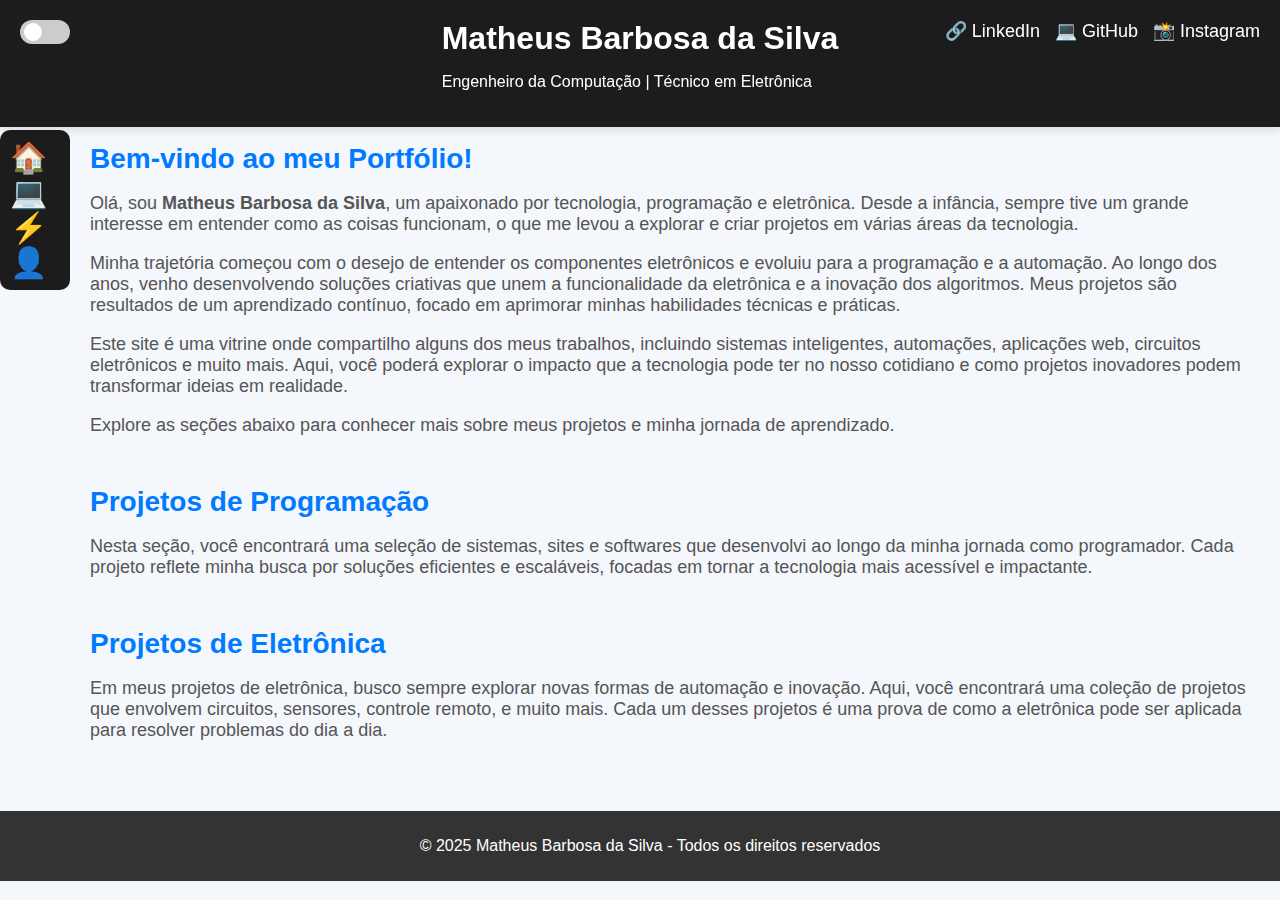
<file: index.html>
<!DOCTYPE html>
<html lang="pt-BR">
<head>
    <meta charset="UTF-8">
    <meta name="viewport" content="width=device-width, initial-scale=1.0">
    <title>Matheus Barbosa da Silva - Portfólio</title>
    <link rel="stylesheet" href="styles.css">
</head>
<body class="light-mode">
    <!-- Cabeçalho -->
    <header>
        <div class="header-content">
            <h1>Matheus Barbosa da Silva</h1>
            <p>Engenheiro da Computação | Técnico em Eletrônica</p>
            <label class="switch">
                <input type="checkbox" id="theme-switch">
                <span class="slider"></span>
            </label>
        </div>
        <!-- Botões de redes sociais -->
        <div class="social-icons">
            <a href="https://br.linkedin.com/in/matheus-barbosa-da-silva-5681342a2" target="_blank" aria-label="LinkedIn">🔗 LinkedIn</a>
            <a href="https://github.com/MatheusB7" target="_blank" aria-label="GitHub">💻 GitHub</a>
            <a href="https://www.instagram.com/matheusbarbosas2/" target="_blank" aria-label="Instagram">📸 Instagram</a>
        </div>
    </header>

    <!-- Menu Lateral -->
    <nav>
        <ul>
            <li class="menu-item" id="home">
                <a href="index.html">
                    <span class="emoji">🏠</span>
                    <span class="menu-text">Home</span>
                </a>
            </li>
            <li class="menu-item" id="programacao">
                <a href="algprogramacao.html">
                    <span class="emoji">💻</span>
                    <span class="menu-text">Programação</span>
                </a>
            </li>
            <li class="menu-item" id="eletronica">
                <a href="eletronica.html">
                    <span class="emoji">⚡</span>
                    <span class="menu-text">Eletrônica</span>
                </a>
            </li>
            <li class="menu-item" id="sobre">
                <a href="sobremim.html">
                    <span class="emoji">👤</span>
                    <span class="menu-text">Sobre Mim</span>
                </a>
            </li>
        </ul>
    </nav>

    <!-- Conteúdo Principal -->
    <main>
        <section id="sobre">
            <h2>Bem-vindo ao meu Portfólio!</h2>
            <p>Olá, sou <strong>Matheus Barbosa da Silva</strong>, um apaixonado por tecnologia, programação e eletrônica. Desde a infância, sempre tive um grande interesse em entender como as coisas funcionam, o que me levou a explorar e criar projetos em várias áreas da tecnologia.</p>
            <p>Minha trajetória começou com o desejo de entender os componentes eletrônicos e evoluiu para a programação e a automação. Ao longo dos anos, venho desenvolvendo soluções criativas que unem a funcionalidade da eletrônica e a inovação dos algoritmos. Meus projetos são resultados de um aprendizado contínuo, focado em aprimorar minhas habilidades técnicas e práticas.</p>
            <p>Este site é uma vitrine onde compartilho alguns dos meus trabalhos, incluindo sistemas inteligentes, automações, aplicações web, circuitos eletrônicos e muito mais. Aqui, você poderá explorar o impacto que a tecnologia pode ter no nosso cotidiano e como projetos inovadores podem transformar ideias em realidade.</p>
            <p>Explore as seções abaixo para conhecer mais sobre meus projetos e minha jornada de aprendizado.</p>
        </section>

        <section id="programacao">
            <h2>Projetos de Programação</h2>
            <p>Nesta seção, você encontrará uma seleção de sistemas, sites e softwares que desenvolvi ao longo da minha jornada como programador. Cada projeto reflete minha busca por soluções eficientes e escaláveis, focadas em tornar a tecnologia mais acessível e impactante.</p>
            <div id="random-images-programacao" class="image-gallery"></div>
        </section>

        <section id="eletronica">
            <h2>Projetos de Eletrônica</h2>
            <p>Em meus projetos de eletrônica, busco sempre explorar novas formas de automação e inovação. Aqui, você encontrará uma coleção de projetos que envolvem circuitos, sensores, controle remoto, e muito mais. Cada um desses projetos é uma prova de como a eletrônica pode ser aplicada para resolver problemas do dia a dia.</p>
            <div id="random-images-eletronica" class="image-gallery"></div>
        </section>
    </main>

    <footer>
        <p>&copy; 2025 Matheus Barbosa da Silva - Todos os direitos reservados</p>
    </footer>

    <script src="script.js"></script>
</body>
</html>
</file>
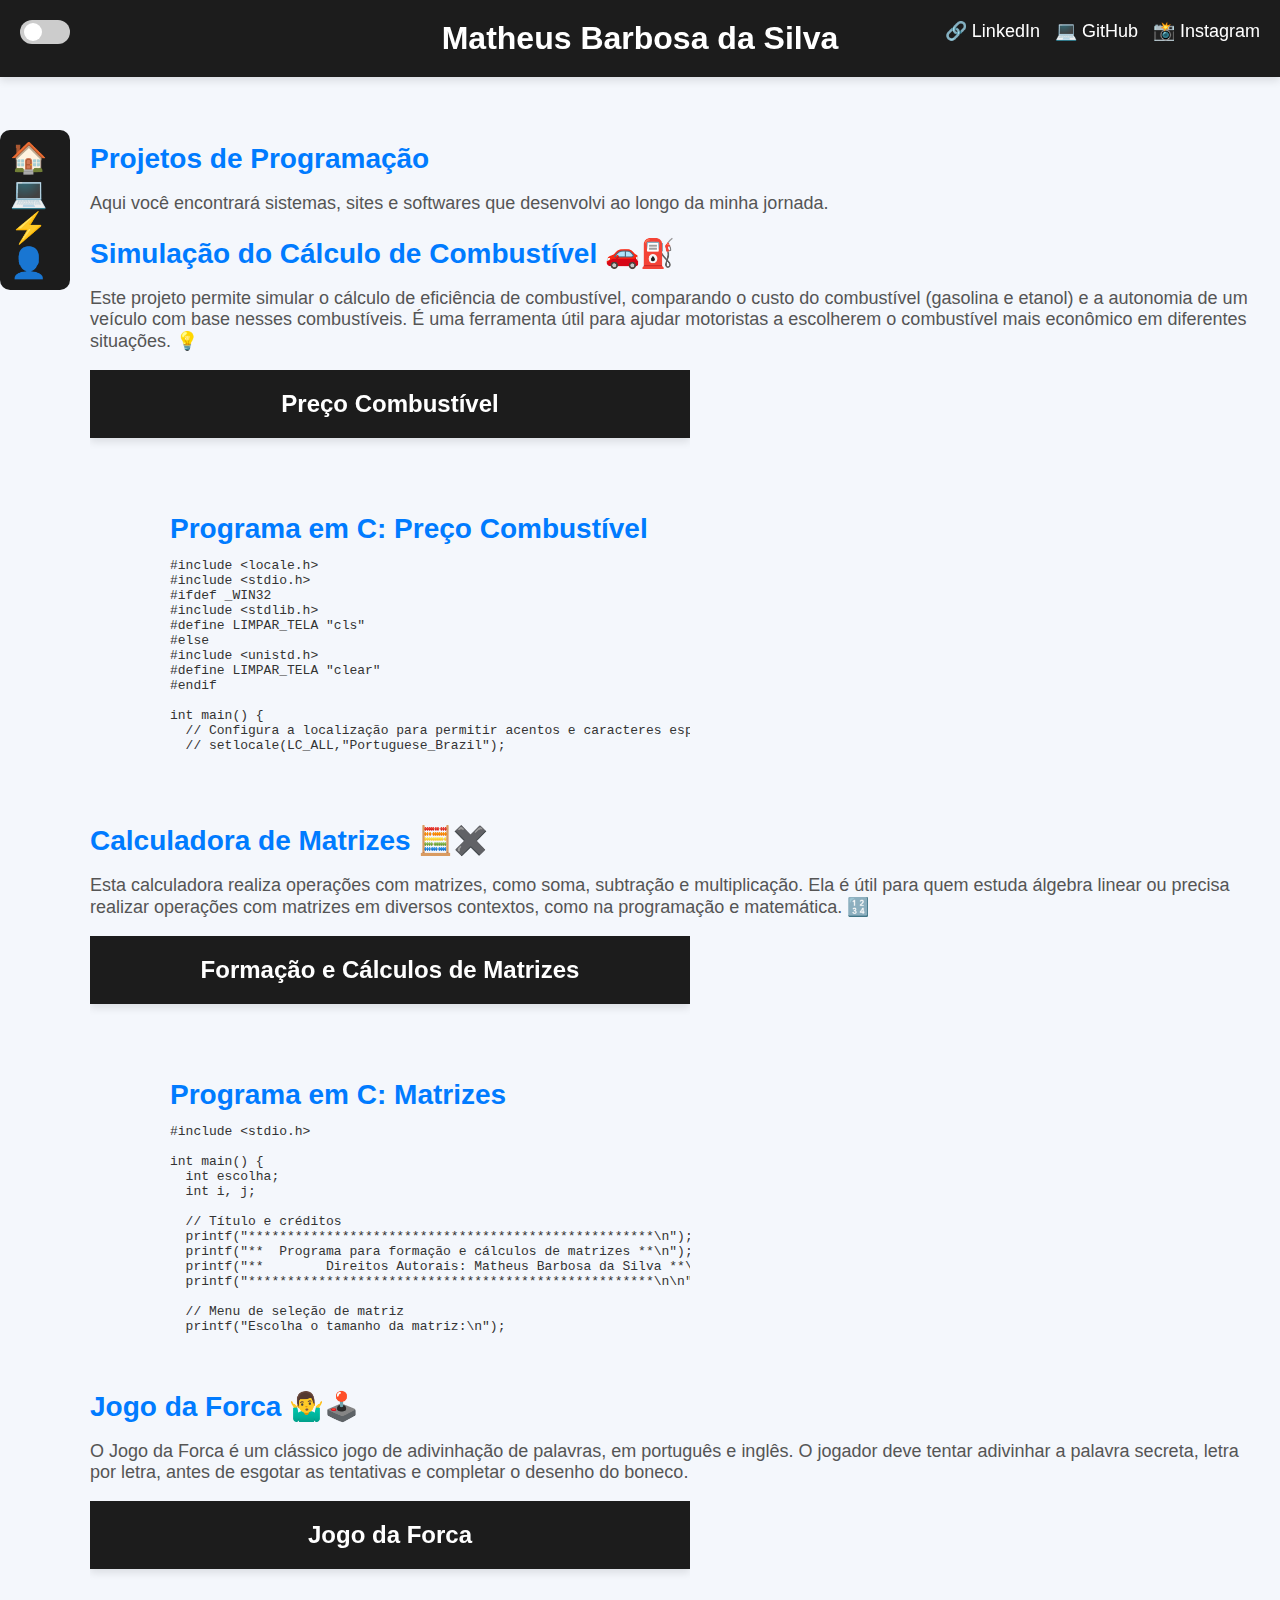
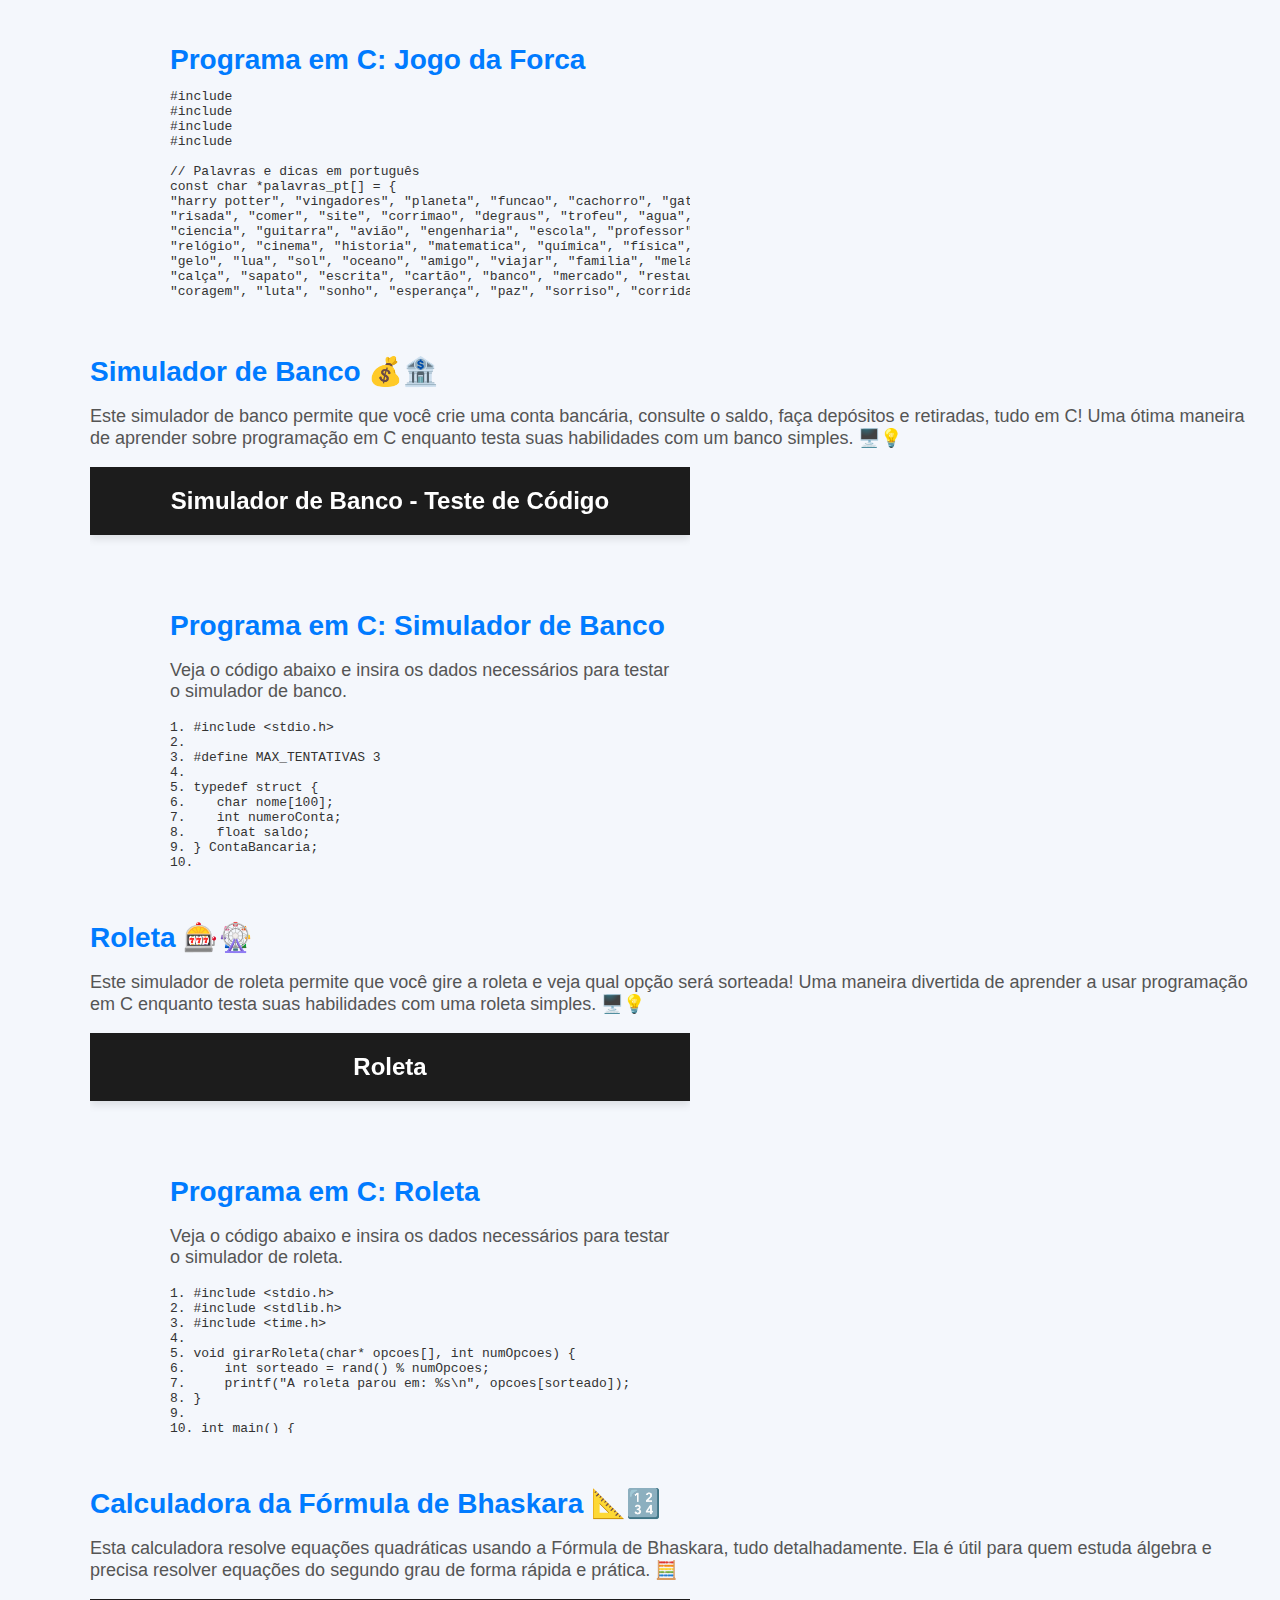
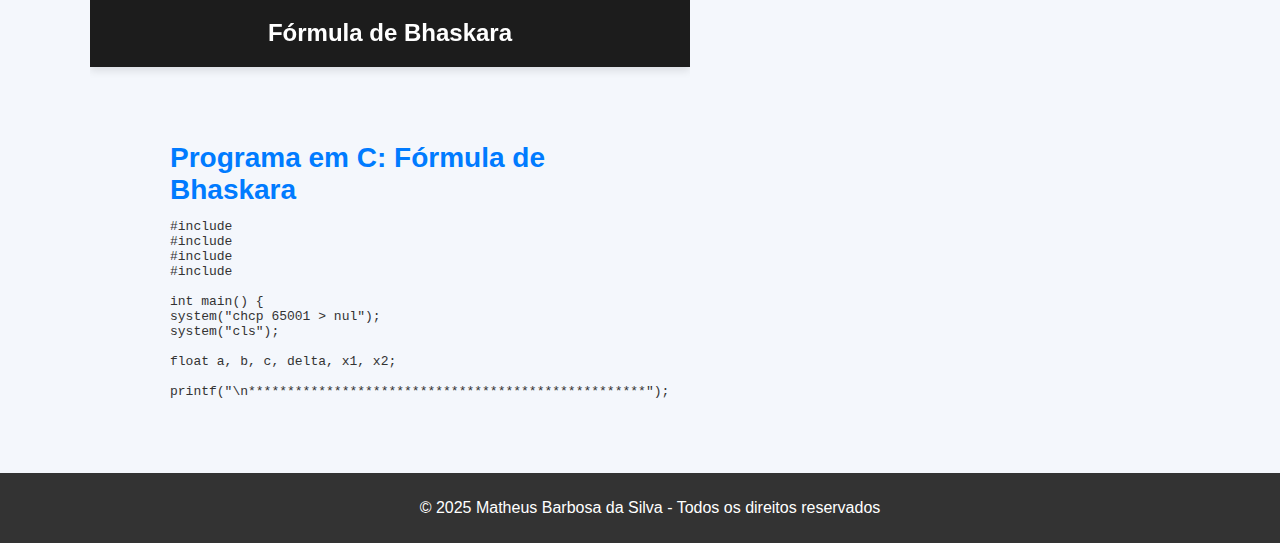
<file: algprogramacao.html>
<!DOCTYPE html>
<html lang="pt-BR">
<head>
    <meta charset="UTF-8">
    <meta name="viewport" content="width=device-width, initial-scale=1.0">
    <title>Programação - Matheus Barbosa da Silva</title>
    <link rel="stylesheet" href="styles.css">
</head>
<body class="light-mode">
    <!-- Cabeçalho -->
    <header>
        <div class="header-content">
            <h1>Matheus Barbosa da Silva</h1>
            <label class="switch">
                <input type="checkbox" id="theme-switch">
                <span class="slider"></span>
            </label>
        </div>
        <!-- Botões de redes sociais -->
        <div class="social-icons">
            <a href="https://br.linkedin.com/in/matheus-barbosa-da-silva-5681342a2" target="_blank">🔗 LinkedIn</a>
            <a href="https://github.com/MatheusB7" target="_blank">💻 GitHub</a>
            <a href="https://www.instagram.com/matheusbarbosas2/" target="_blank">📸 Instagram</a>
        </div>
    </header>

    <!-- Menu Lateral -->
    <nav>
        <ul>
            <li class="menu-item" id="home">
                <a href="index.html">
                    <span class="emoji">🏠</span>
                    <span class="menu-text">Home</span>
                </a>
            </li>
            <li class="menu-item" id="programacao">
                <a href="programacao.html">
                    <span class="emoji">💻</span>
                    <span class="menu-text">Programação</span>
                </a>
            </li>
            <li class="menu-item" id="eletronica">
                <a href="circuitos.html">
                    <span class="emoji">⚡</span>
                    <span class="menu-text">Eletrônica</span>
                </a>
            </li>
            <li class="menu-item" id="sobre">
                <a href="sobremim.html">
                    <span class="emoji">👤</span>
                    <span class="menu-text">Sobre Mim</span>
                </a>
            </li>
        </ul>
    </nav>

    <!-- Conteúdo Principal -->
    <main>
        <section id="programacao">
            <h2>Projetos de Programação</h2>
            <p>Aqui você encontrará sistemas, sites e softwares que desenvolvi ao longo da minha jornada.</p>
            <div id="random-images-programacao" class="image-gallery"></div>
        
            <section id="calculocombustivel">
                <h2>Simulação do Cálculo de Combustível 🚗⛽</h2>
                <p>Este projeto permite simular o cálculo de eficiência de combustível, comparando o custo do combustível (gasolina e etanol) e a autonomia de um veículo com base nesses combustíveis. É uma ferramenta útil para ajudar motoristas a escolherem o combustível mais econômico em diferentes situações. 💡</p>
                <iframe src="precocombustivel.html" 
                    width="600" 
                    height="400" 
                    frameborder="0" 
                    scrolling="auto">
                </iframe>
            </section>

            <section id="calculadoramatrizes">
                <h2>Calculadora de Matrizes 🧮✖️</h2>
                <p>Esta calculadora realiza operações com matrizes, como soma, subtração e multiplicação. Ela é útil para quem estuda álgebra linear ou precisa realizar operações com matrizes em diversos contextos, como na programação e matemática. 🔢</p>
                <iframe src="matrizes.html" 
                    width="600" 
                    height="400" 
                    frameborder="0" 
                    scrolling="auto">
                </iframe>
            </section>
            
            <section id="jogodaforca">
                <h2>Jogo da Forca 🤷‍♂️🕹️</h2>
                <p>O Jogo da Forca é um clássico jogo de adivinhação de palavras, em português e inglês. O jogador deve tentar adivinhar a palavra secreta, letra por letra, antes de esgotar as tentativas e completar o desenho do boneco.</p>
                <iframe src="forca.html" 
                    width="600" 
                    height="400" 
                    frameborder="0" 
                    scrolling="auto">
                </iframe>
            </section>            

            <section id="simulador-banco">
                <h2>Simulador de Banco 💰🏦</h2>
                <p>Este simulador de banco permite que você crie uma conta bancária, consulte o saldo, faça depósitos e retiradas, tudo em C! Uma ótima maneira de aprender sobre programação em C enquanto testa suas habilidades com um banco simples. 🖥️💡</p>
                <iframe src="SimuladorBanco.html" 
                    width="600" 
                    height="400" 
                    frameborder="0" 
                    scrolling="auto">
                </iframe>
            </section>

            <section id="roleta">
                <h2>Roleta 🎰🎡</h2>
                <p>Este simulador de roleta permite que você gire a roleta e veja qual opção será sorteada! Uma maneira divertida de aprender a usar programação em C enquanto testa suas habilidades com uma roleta simples. 🖥️💡</p>
                <iframe src="roleta.html" 
                    width="600" 
                    height="400" 
                    frameborder="0" 
                    scrolling="auto">
                </iframe>
            </section>
            
            <section id="calculadorabhaskara">
                <h2>Calculadora da Fórmula de Bhaskara 📐🔢</h2>
                <p>Esta calculadora resolve equações quadráticas usando a Fórmula de Bhaskara, tudo detalhadamente. Ela é útil para quem estuda álgebra e precisa resolver equações do segundo grau de forma rápida e prática. 🧮</p>
                <iframe src="bhaskara.html" 
                    width="600" 
                    height="400" 
                    frameborder="0" 
                    scrolling="auto">
                </iframe>
              </section>
              

        </section>        
    </main>

    <footer>
        <p>&copy; 2025 Matheus Barbosa da Silva - Todos os direitos reservados</p>
    </footer>

    <script src="script.js"></script>
</body>
</html>
</file>
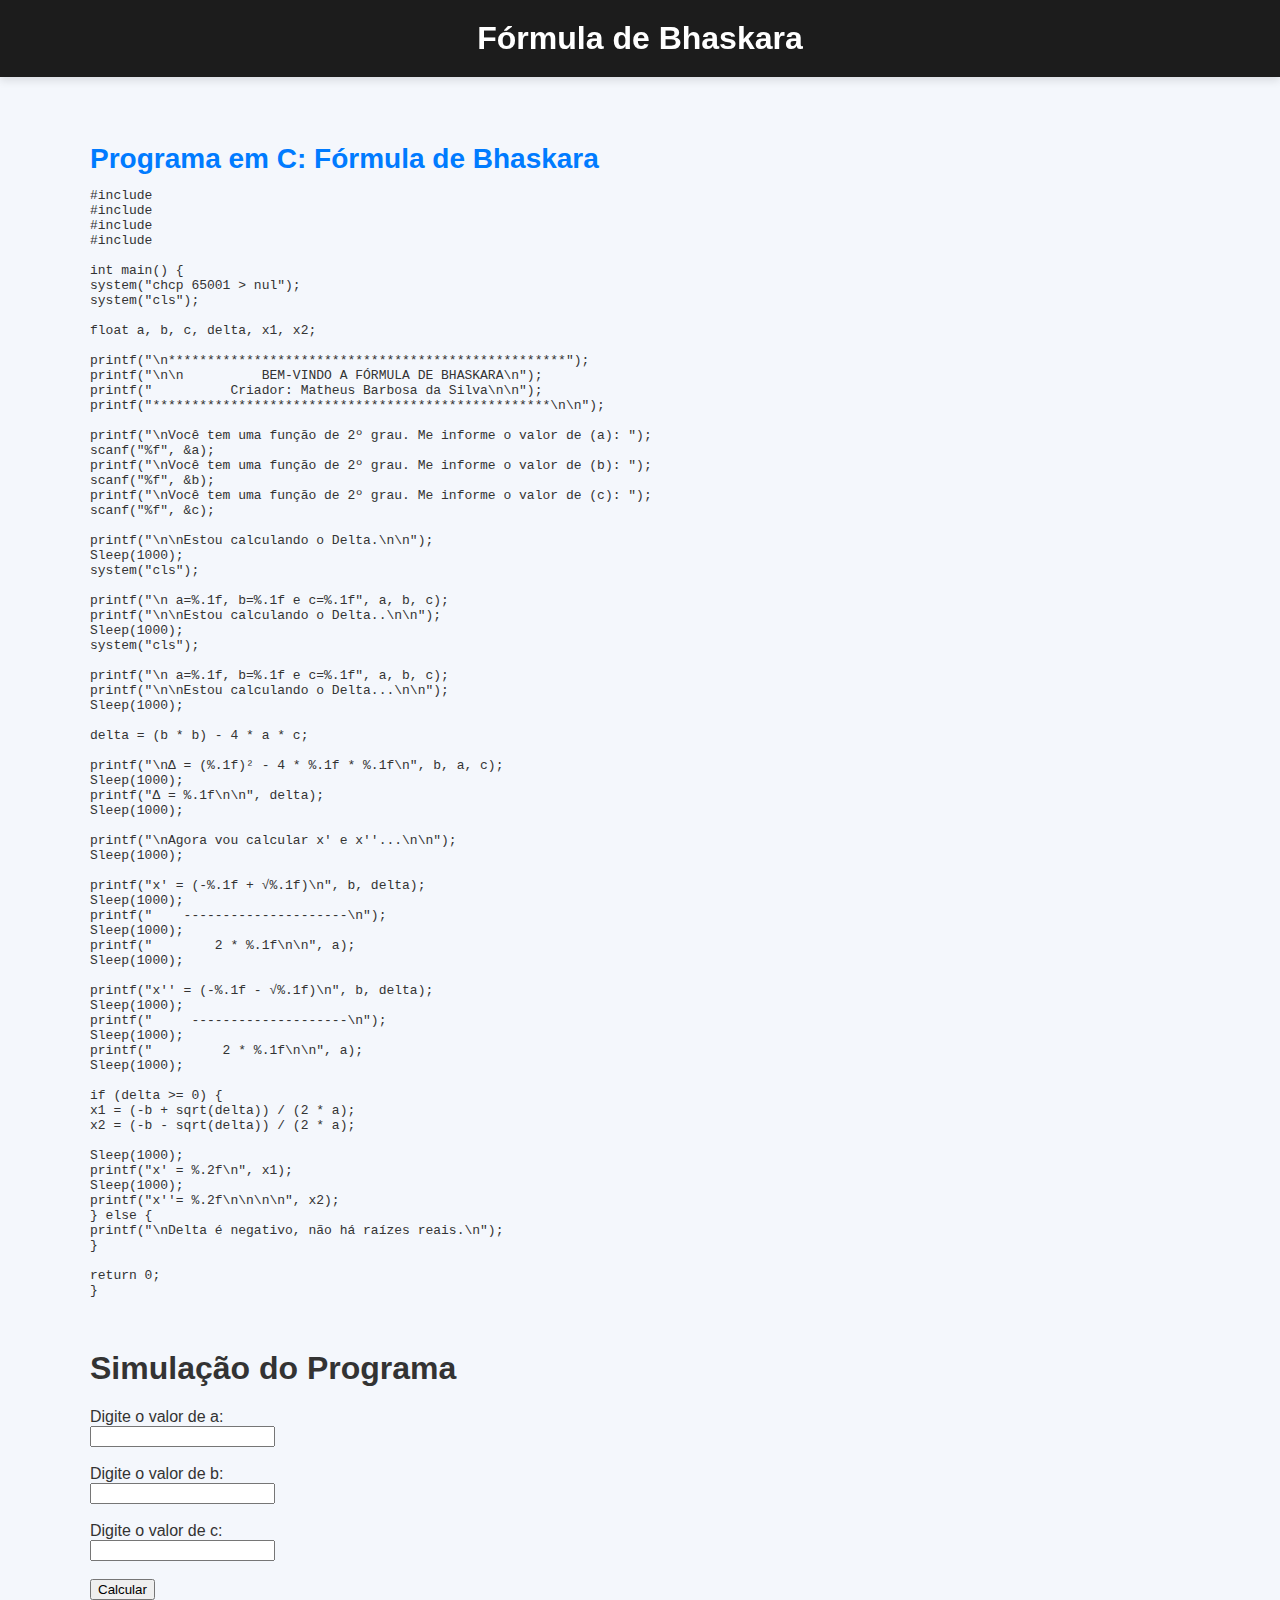
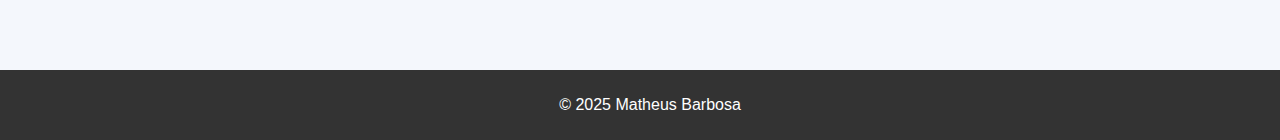
<file: bhaskara.html>
<!DOCTYPE html>
<html lang="pt-BR">
<head>
  <meta charset="UTF-8">
  <meta name="viewport" content="width=device-width, initial-scale=1.0">
  <title>Fórmula de Bhaskara</title>
  <link rel="stylesheet" href="styles.css">
</head>
<body class="light-mode">
  <header>
    <div class="header-content">
      <h1>Fórmula de Bhaskara</h1>
    </div>
  </header>
  <main>
    <section id="programacao">
      <h2>Programa em C: Fórmula de Bhaskara</h2>
      <pre>
#include <stdio.h>
#include <stdlib.h>
#include <windows.h>
#include <math.h>
            
int main() {
system("chcp 65001 > nul");
system("cls");
            
float a, b, c, delta, x1, x2;

printf("\n***************************************************");
printf("\n\n          BEM-VINDO A FÓRMULA DE BHASKARA\n");
printf("          Criador: Matheus Barbosa da Silva\n\n");
printf("***************************************************\n\n");
            
printf("\nVocê tem uma função de 2º grau. Me informe o valor de (a): ");
scanf("%f", &a);
printf("\nVocê tem uma função de 2º grau. Me informe o valor de (b): ");
scanf("%f", &b);
printf("\nVocê tem uma função de 2º grau. Me informe o valor de (c): ");
scanf("%f", &c);
            
printf("\n\nEstou calculando o Delta.\n\n");
Sleep(1000);
system("cls");
            
printf("\n a=%.1f, b=%.1f e c=%.1f", a, b, c);
printf("\n\nEstou calculando o Delta..\n\n");
Sleep(1000);
system("cls");
            
printf("\n a=%.1f, b=%.1f e c=%.1f", a, b, c);
printf("\n\nEstou calculando o Delta...\n\n");
Sleep(1000);
            
delta = (b * b) - 4 * a * c;
            
printf("\nΔ = (%.1f)² - 4 * %.1f * %.1f\n", b, a, c); 
Sleep(1000);
printf("Δ = %.1f\n\n", delta);
Sleep(1000);
            
printf("\nAgora vou calcular x' e x''...\n\n");
Sleep(1000);
            
printf("x' = (-%.1f + √%.1f)\n", b, delta);
Sleep(1000);
printf("    ---------------------\n");
Sleep(1000);
printf("        2 * %.1f\n\n", a);
Sleep(1000);
            
printf("x'' = (-%.1f - √%.1f)\n", b, delta);
Sleep(1000);
printf("     --------------------\n");
Sleep(1000);
printf("         2 * %.1f\n\n", a);
Sleep(1000);
            
if (delta >= 0) {
x1 = (-b + sqrt(delta)) / (2 * a);
x2 = (-b - sqrt(delta)) / (2 * a);
            
Sleep(1000);
printf("x' = %.2f\n", x1);
Sleep(1000);
printf("x''= %.2f\n\n\n\n", x2);
} else {
printf("\nDelta é negativo, não há raízes reais.\n");
}
            
return 0;
}
            
      </pre>

      <h1>Simulação do Programa</h1>
      <form id="form">
        <label for="a">Digite o valor de a:</label><br>
        <input type="number" id="a" required><br><br>

        <label for="b">Digite o valor de b:</label><br>
        <input type="number" id="b" required><br><br>

        <label for="c">Digite o valor de c:</label><br>
        <input type="number" id="c" required><br><br>

        <button type="submit">Calcular</button>
      </form>

      <div class="results" id="results" style="display:none;">
        <h3>Resultado da Simulação:</h3>
        <p><strong>Raiz 1 (x1):</strong> <span id="x1"></span></p>
        <p><strong>Raiz 2 (x2):</strong> <span id="x2"></span></p>
        <p><strong>Delta:</strong> <span id="delta"></span></p>
      </div>

      <script>
        document.getElementById('form').addEventListener('submit', function(event) {
          event.preventDefault();

          const a = parseFloat(document.getElementById('a').value);
          const b = parseFloat(document.getElementById('b').value);
          const c = parseFloat(document.getElementById('c').value);

          const delta = b * b - 4 * a * c;
          let x1 = 0, x2 = 0;
          let resultText = "";

          if (delta > 0) {
            x1 = (-b + Math.sqrt(delta)) / (2 * a);
            x2 = (-b - Math.sqrt(delta)) / (2 * a);
            resultText = `As raízes são reais e distintas: x1 = ${x1.toFixed(2)} e x2 = ${x2.toFixed(2)}`;
          } else if (delta === 0) {
            x1 = -b / (2 * a);
            resultText = `A raiz é real e única: x1 = ${x1.toFixed(2)}`;
          } else {
            resultText = "Não há raízes reais.";
          }

          document.getElementById('delta').textContent = delta.toFixed(2);
          document.getElementById('x1').textContent = x1.toFixed(2);
          document.getElementById('x2').textContent = x2.toFixed(2);
          document.getElementById('results').style.display = 'block';

          alert(resultText);
        });
      </script>
    </section>
  </main>
  <footer>
    <p>&copy; 2025 Matheus Barbosa</p>
  </footer>
</body>
</html>
</file>
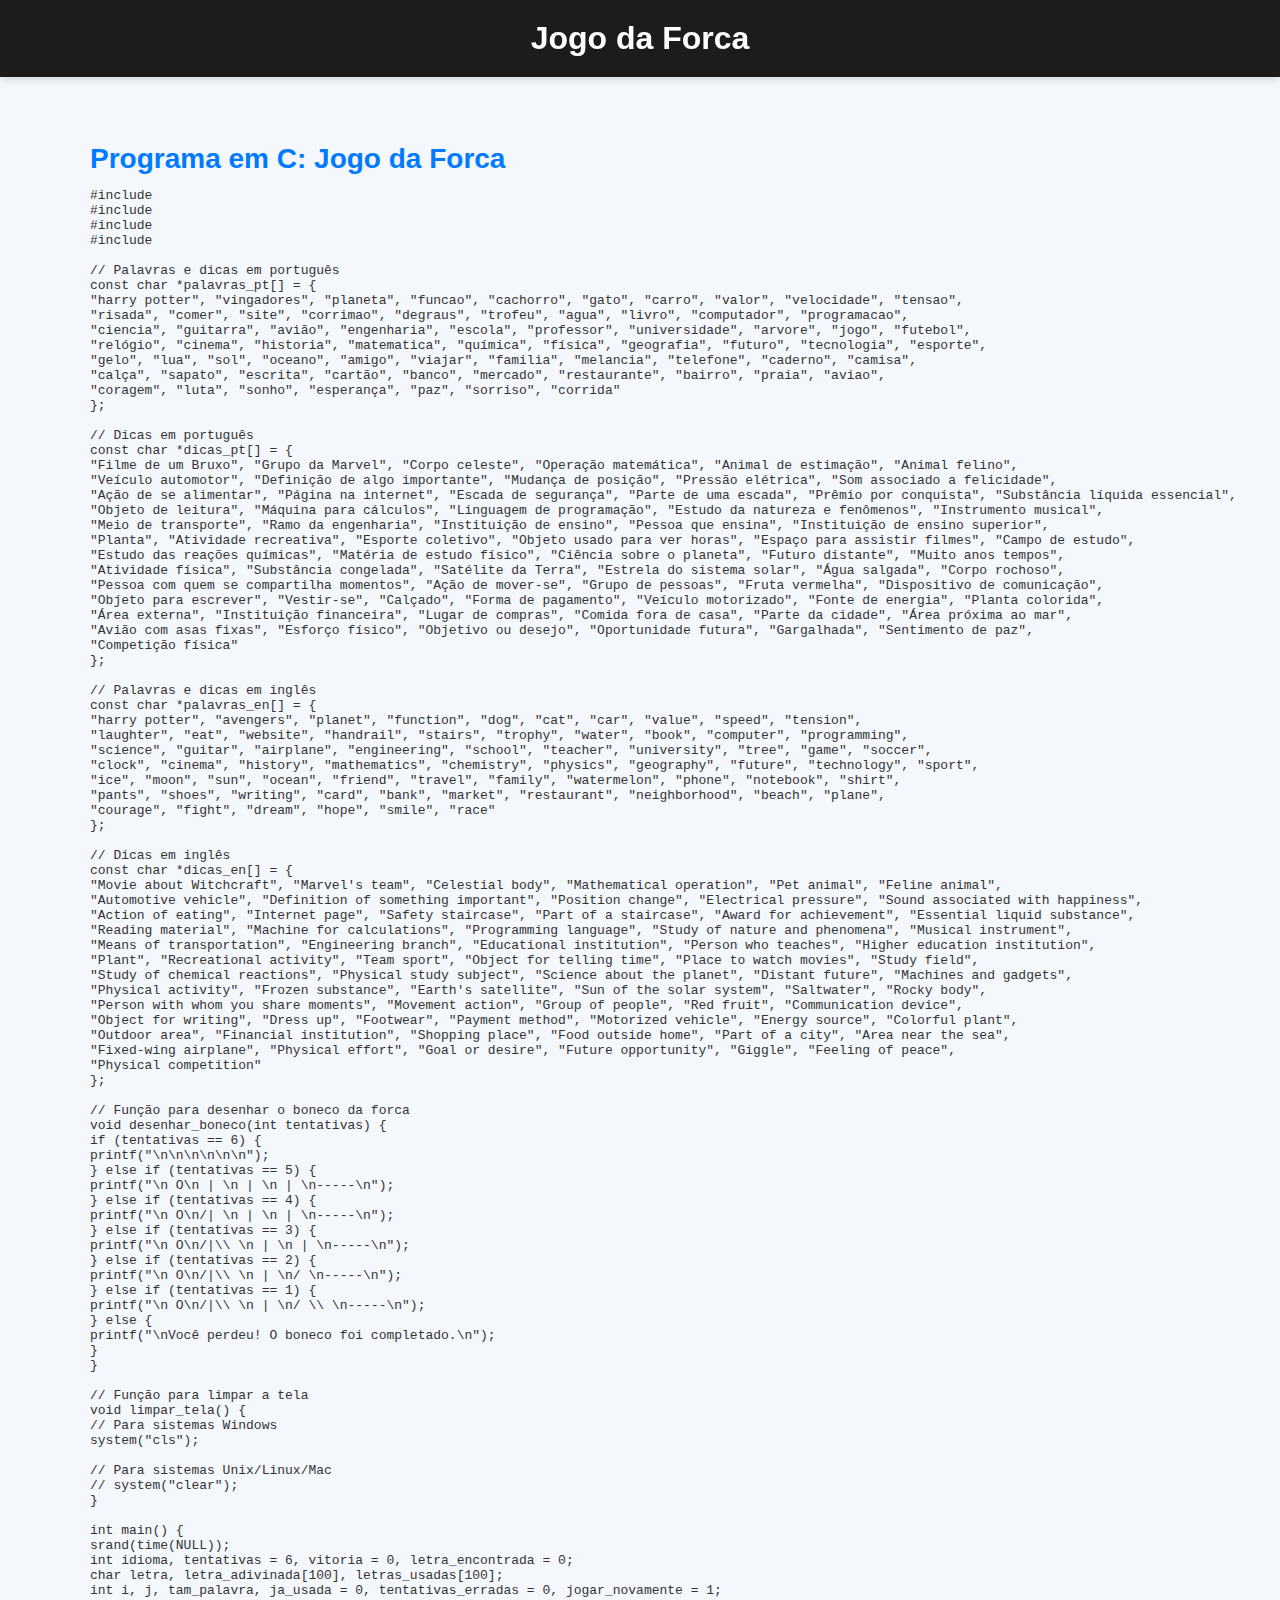
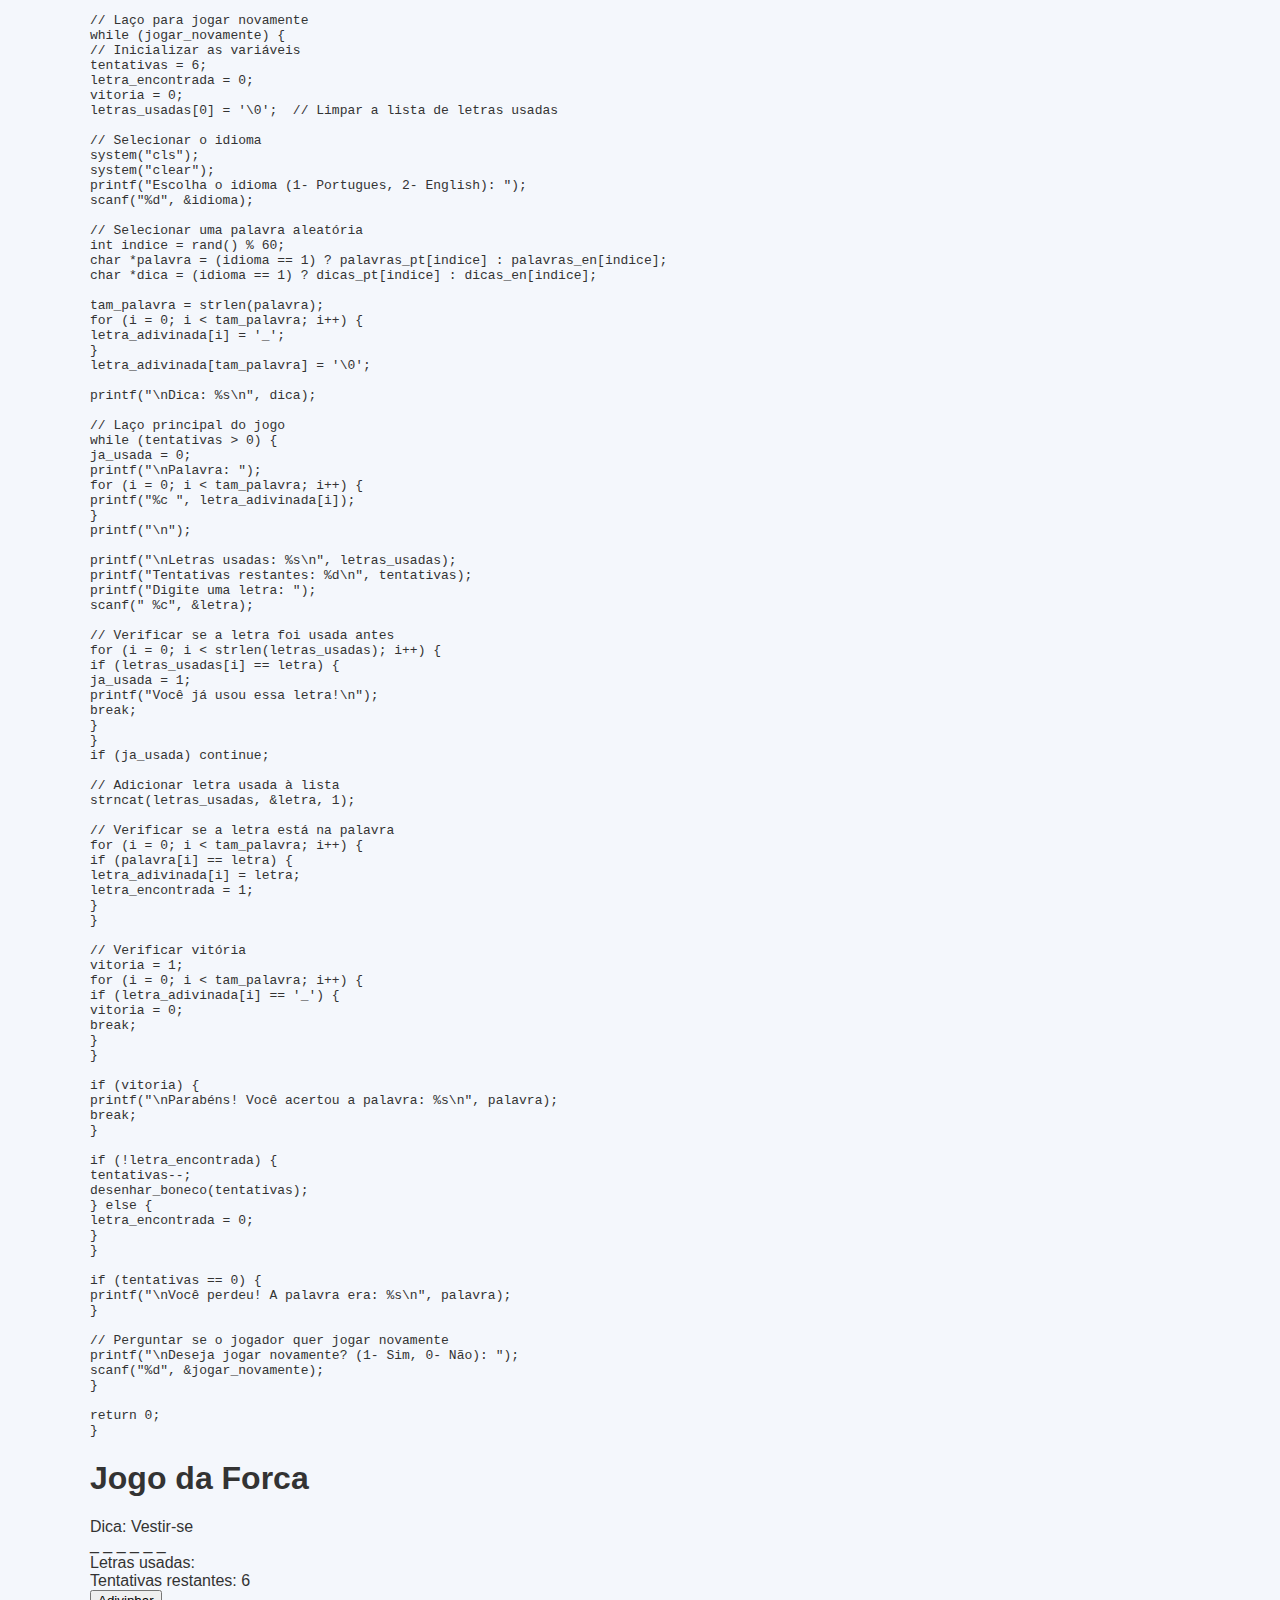
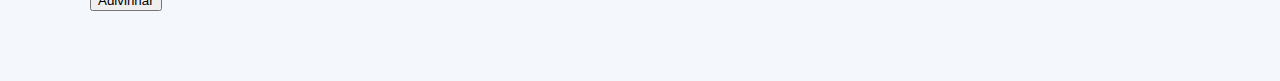
<file: forca.html>
<!DOCTYPE html>
<html lang="pt-br">
<head>
    <meta charset="UTF-8">
    <meta name="viewport" content="width=device-width, initial-scale=1.0">
    <title>Jogo da Forca</title>
    <link rel="stylesheet" href="styles.css">
</head>
<body class="light-mode">
    <header>
        <div class="header-content">
            <h1>Jogo da Forca</h1>
        </div>
    </header>
    <main>
        <section id="programacao">
            <h2>Programa em C: Jogo da Forca</h2>
        <pre>
#include <stdio.h>
#include <stdlib.h>
#include <string.h>
#include <time.h>
                
// Palavras e dicas em português
const char *palavras_pt[] = {
"harry potter", "vingadores", "planeta", "funcao", "cachorro", "gato", "carro", "valor", "velocidade", "tensao",
"risada", "comer", "site", "corrimao", "degraus", "trofeu", "agua", "livro", "computador", "programacao",
"ciencia", "guitarra", "avião", "engenharia", "escola", "professor", "universidade", "arvore", "jogo", "futebol",
"relógio", "cinema", "historia", "matematica", "química", "física", "geografia", "futuro", "tecnologia", "esporte",
"gelo", "lua", "sol", "oceano", "amigo", "viajar", "familia", "melancia", "telefone", "caderno", "camisa",
"calça", "sapato", "escrita", "cartão", "banco", "mercado", "restaurante", "bairro", "praia", "aviao",
"coragem", "luta", "sonho", "esperança", "paz", "sorriso", "corrida"
};
                
// Dicas em português
const char *dicas_pt[] = {
"Filme de um Bruxo", "Grupo da Marvel", "Corpo celeste", "Operação matemática", "Animal de estimação", "Animal felino", 
"Veículo automotor", "Definição de algo importante", "Mudança de posição", "Pressão elétrica", "Som associado a felicidade", 
"Ação de se alimentar", "Página na internet", "Escada de segurança", "Parte de uma escada", "Prêmio por conquista", "Substância líquida essencial", 
"Objeto de leitura", "Máquina para cálculos", "Linguagem de programação", "Estudo da natureza e fenômenos", "Instrumento musical", 
"Meio de transporte", "Ramo da engenharia", "Instituição de ensino", "Pessoa que ensina", "Instituição de ensino superior", 
"Planta", "Atividade recreativa", "Esporte coletivo", "Objeto usado para ver horas", "Espaço para assistir filmes", "Campo de estudo", 
"Estudo das reações químicas", "Matéria de estudo físico", "Ciência sobre o planeta", "Futuro distante", "Muito anos tempos", 
"Atividade física", "Substância congelada", "Satélite da Terra", "Estrela do sistema solar", "Água salgada", "Corpo rochoso", 
"Pessoa com quem se compartilha momentos", "Ação de mover-se", "Grupo de pessoas", "Fruta vermelha", "Dispositivo de comunicação", 
"Objeto para escrever", "Vestir-se", "Calçado", "Forma de pagamento", "Veículo motorizado", "Fonte de energia", "Planta colorida", 
"Área externa", "Instituição financeira", "Lugar de compras", "Comida fora de casa", "Parte da cidade", "Área próxima ao mar", 
"Avião com asas fixas", "Esforço físico", "Objetivo ou desejo", "Oportunidade futura", "Gargalhada", "Sentimento de paz", 
"Competição física"
};
                
// Palavras e dicas em inglês
const char *palavras_en[] = {
"harry potter", "avengers", "planet", "function", "dog", "cat", "car", "value", "speed", "tension",
"laughter", "eat", "website", "handrail", "stairs", "trophy", "water", "book", "computer", "programming",
"science", "guitar", "airplane", "engineering", "school", "teacher", "university", "tree", "game", "soccer",
"clock", "cinema", "history", "mathematics", "chemistry", "physics", "geography", "future", "technology", "sport",
"ice", "moon", "sun", "ocean", "friend", "travel", "family", "watermelon", "phone", "notebook", "shirt",
"pants", "shoes", "writing", "card", "bank", "market", "restaurant", "neighborhood", "beach", "plane",
"courage", "fight", "dream", "hope", "smile", "race"
};
                
// Dicas em inglês
const char *dicas_en[] = {
"Movie about Witchcraft", "Marvel's team", "Celestial body", "Mathematical operation", "Pet animal", "Feline animal", 
"Automotive vehicle", "Definition of something important", "Position change", "Electrical pressure", "Sound associated with happiness", 
"Action of eating", "Internet page", "Safety staircase", "Part of a staircase", "Award for achievement", "Essential liquid substance", 
"Reading material", "Machine for calculations", "Programming language", "Study of nature and phenomena", "Musical instrument", 
"Means of transportation", "Engineering branch", "Educational institution", "Person who teaches", "Higher education institution", 
"Plant", "Recreational activity", "Team sport", "Object for telling time", "Place to watch movies", "Study field", 
"Study of chemical reactions", "Physical study subject", "Science about the planet", "Distant future", "Machines and gadgets", 
"Physical activity", "Frozen substance", "Earth's satellite", "Sun of the solar system", "Saltwater", "Rocky body", 
"Person with whom you share moments", "Movement action", "Group of people", "Red fruit", "Communication device", 
"Object for writing", "Dress up", "Footwear", "Payment method", "Motorized vehicle", "Energy source", "Colorful plant", 
"Outdoor area", "Financial institution", "Shopping place", "Food outside home", "Part of a city", "Area near the sea", 
"Fixed-wing airplane", "Physical effort", "Goal or desire", "Future opportunity", "Giggle", "Feeling of peace", 
"Physical competition"
};
                
// Função para desenhar o boneco da forca
void desenhar_boneco(int tentativas) {
if (tentativas == 6) {
printf("\n\n\n\n\n\n");
} else if (tentativas == 5) {
printf("\n O\n | \n | \n | \n-----\n");
} else if (tentativas == 4) {
printf("\n O\n/| \n | \n | \n-----\n");
} else if (tentativas == 3) {
printf("\n O\n/|\\ \n | \n | \n-----\n");
} else if (tentativas == 2) {
printf("\n O\n/|\\ \n | \n/ \n-----\n");
} else if (tentativas == 1) {
printf("\n O\n/|\\ \n | \n/ \\ \n-----\n");
} else {
printf("\nVocê perdeu! O boneco foi completado.\n");
}
}
                
// Função para limpar a tela
void limpar_tela() {
// Para sistemas Windows
system("cls");
                
// Para sistemas Unix/Linux/Mac
// system("clear");
}
                
int main() {
srand(time(NULL));
int idioma, tentativas = 6, vitoria = 0, letra_encontrada = 0;
char letra, letra_adivinada[100], letras_usadas[100];
int i, j, tam_palavra, ja_usada = 0, tentativas_erradas = 0, jogar_novamente = 1;
                
// Laço para jogar novamente
while (jogar_novamente) {
// Inicializar as variáveis
tentativas = 6;
letra_encontrada = 0;
vitoria = 0;
letras_usadas[0] = '\0';  // Limpar a lista de letras usadas

// Selecionar o idioma
system("cls");
system("clear");
printf("Escolha o idioma (1- Portugues, 2- English): ");
scanf("%d", &idioma);
                
// Selecionar uma palavra aleatória
int indice = rand() % 60;
char *palavra = (idioma == 1) ? palavras_pt[indice] : palavras_en[indice];
char *dica = (idioma == 1) ? dicas_pt[indice] : dicas_en[indice];
                
tam_palavra = strlen(palavra);
for (i = 0; i < tam_palavra; i++) {
letra_adivinada[i] = '_';
}
letra_adivinada[tam_palavra] = '\0';
                
printf("\nDica: %s\n", dica);
                
// Laço principal do jogo
while (tentativas > 0) {
ja_usada = 0;
printf("\nPalavra: ");
for (i = 0; i < tam_palavra; i++) {
printf("%c ", letra_adivinada[i]);
}
printf("\n");

printf("\nLetras usadas: %s\n", letras_usadas);
printf("Tentativas restantes: %d\n", tentativas);
printf("Digite uma letra: ");
scanf(" %c", &letra);
                
// Verificar se a letra foi usada antes
for (i = 0; i < strlen(letras_usadas); i++) {
if (letras_usadas[i] == letra) {
ja_usada = 1;
printf("Você já usou essa letra!\n");
break;
}
}
if (ja_usada) continue;
                
// Adicionar letra usada à lista
strncat(letras_usadas, &letra, 1);
                
// Verificar se a letra está na palavra
for (i = 0; i < tam_palavra; i++) {
if (palavra[i] == letra) {
letra_adivinada[i] = letra;
letra_encontrada = 1;
}
}
                
// Verificar vitória
vitoria = 1;
for (i = 0; i < tam_palavra; i++) {
if (letra_adivinada[i] == '_') {
vitoria = 0;
break;
}
}
                
if (vitoria) {
printf("\nParabéns! Você acertou a palavra: %s\n", palavra);
break;
}
                
if (!letra_encontrada) {
tentativas--;
desenhar_boneco(tentativas);
} else {
letra_encontrada = 0;
}
}

if (tentativas == 0) {
printf("\nVocê perdeu! A palavra era: %s\n", palavra);
}
                
// Perguntar se o jogador quer jogar novamente
printf("\nDeseja jogar novamente? (1- Sim, 0- Não): ");
scanf("%d", &jogar_novamente);
}
                
return 0;
}
</pre>
    </div>

    <h1>Jogo da Forca</h1>

    <!-- Container do jogo -->
    <div class="game-container">
        <div id="hint" class="hint"></div>
        <div id="wordDisplay" class="word-display"></div>
        <div id="usedLetters" class="used-letters"></div>
        <div id="remainingAttempts"></div>
        <div id="drawing" class="drawing"></div>
        <button class="button" id="guessButton">Adivinhar</button>
        <div id="result" class="result"></div>
    </div>

    <script>
        const palavras_pt = [
            "harry potter", "vingadores", "planeta", "funcao", "cachorro", "gato", "carro", "valor", "velocidade", "tensao",
            "risada", "comer", "site", "corrimao", "degraus", "trofeu", "agua", "livro", "computador", "programacao",
            "ciencia", "guitarra", "aviao", "engenharia", "escola", "professor", "universidade", "arvore", "jogo", "futebol",
            "relógio", "cinema", "historia", "matematica", "química", "física", "geografia", "futuro", "tecnologia", "esporte",
            "gelo", "lua", "sol", "oceano", "amigo", "viajar", "familia", "melancia", "telefone", "caderno", "camisa",
            "calça", "sapato", "escrita", "cartão", "banco", "mercado", "restaurante", "bairro", "praia", "aviao",
            "coragem", "luta", "sonho", "esperança", "paz", "sorriso", "corrida"
        ];
        const dicas_pt = [
            "Filme de um Bruxo", "Grupo da Marvel", "Corpo celeste", "Operação matemática", "Animal de estimação", "Animal felino", 
            "Veículo automotor", "Definição de algo importante", "Mudança de posição", "Pressão elétrica", "Som associado a felicidade", 
            "Ação de se alimentar", "Página na internet", "Escada de segurança", "Parte de uma escada", "Prêmio por conquista", "Substância líquida essencial", 
            "Objeto de leitura", "Máquina para cálculos", "Linguagem de programação", "Estudo da natureza e fenômenos", "Instrumento musical", 
            "Meio de transporte", "Ramo da engenharia", "Instituição de ensino", "Pessoa que ensina", "Instituição de ensino superior", 
            "Planta", "Atividade recreativa", "Esporte coletivo", "Objeto usado para ver horas", "Espaço para assistir filmes", "Campo de estudo", 
            "Estudo das reações químicas", "Matéria de estudo físico", "Ciência sobre o planeta", "Futuro distante", "Muito anos tempos", 
            "Atividade física", "Substância congelada", "Satélite da Terra", "Estrela do sistema solar", "Água salgada", "Corpo rochoso", 
            "Pessoa com quem se compartilha momentos", "Ação de mover-se", "Grupo de pessoas", "Fruta vermelha", "Dispositivo de comunicação", 
            "Objeto para escrever", "Vestir-se", "Calçado", "Forma de pagamento", "Veículo motorizado", "Fonte de energia", "Planta colorida", 
            "Área externa", "Instituição financeira", "Lugar de compras", "Comida fora de casa", "Parte da cidade", "Área próxima ao mar", 
            "Avião com asas fixas", "Esforço físico", "Objetivo ou desejo", "Oportunidade futura", "Gargalhada", "Sentimento de paz", 
            "Competição física"
        ];

        let palavraEscolhida = '';
        let dicaEscolhida = '';
        let tentativasRestantes = 6;
        let letrasErradas = [];
        let letrasCorretas = [];
        let jogoAtivo = true;

        function inicializarJogo() {
            const randomIndex = Math.floor(Math.random() * palavras_pt.length);
            palavraEscolhida = palavras_pt[randomIndex];
            dicaEscolhida = dicas_pt[randomIndex];
            letrasErradas = [];
            letrasCorretas = [];
            tentativasRestantes = 6;
            atualizarTela();
        }

        function desenharBoneco() {
            let desenho = '';
            if (tentativasRestantes === 6) { 
                desenho = '';
            } else if (tentativasRestantes === 5) {
                desenho = '\n O\n | \n | \n | \n-----\n'; 
            } else if (tentativasRestantes === 4) {
                desenho = '\n O\n/| \n | \n | \n-----\n'; 
            } else if (tentativasRestantes === 3) {
                desenho = '\n O\n/|\\ \n | \n | \n-----\n'; 
            } else if (tentativasRestantes === 2) {
                desenho = '\n O\n/|\\ \n | \n/ \n-----\n';
            } else if (tentativasRestantes === 1) {
                desenho = '\n O\n/|\\ \n | \n/ \\ \n-----\n'; 
            } else {
                desenho = '\nO boneco esta completo.\n';
            }            
            document.getElementById('drawing').textContent = desenho;
        }

        function atualizarTela() {
            const palavraExibida = palavraEscolhida.split('').map(letra => {
                if (letrasCorretas.includes(letra)) {
                    return letra;
                }
                return '_';
            }).join(' ');

            document.getElementById('wordDisplay').textContent = palavraExibida;
            document.getElementById('hint').textContent = `Dica: ${dicaEscolhida}`;
            document.getElementById('remainingAttempts').textContent = `Tentativas restantes: ${tentativasRestantes}`;
            document.getElementById('usedLetters').textContent = `Letras usadas: ${letrasErradas.join(', ')}`;
            desenharBoneco();
        }

        document.getElementById('guessButton').addEventListener('click', () => {
            if (jogoAtivo) {
                const letra = prompt('Digite uma letra:').toLowerCase();
                if (letra && !letrasErradas.includes(letra) && !letrasCorretas.includes(letra)) {
                    if (palavraEscolhida.includes(letra)) {
                        letrasCorretas.push(letra);
                    } else {
                        letrasErradas.push(letra);
                        tentativasRestantes--;
                    }
                    atualizarTela();
                    verificarFimDeJogo();
                } else {
                    alert('Letra inválida ou já utilizada!');
                }
            }
        });

        function verificarFimDeJogo() {
            if (tentativasRestantes === 0) {
                document.getElementById('result').textContent = 'Você perdeu! A palavra era: ' + palavraEscolhida;
                jogoAtivo = false;
            } else if (palavraEscolhida.split('').every(letra => letrasCorretas.includes(letra))) {
                document.getElementById('result').textContent = 'Você ganhou!';
                jogoAtivo = false;
            }
        }

        window.onload = inicializarJogo;
    </script>
</body>
</html>
</file>
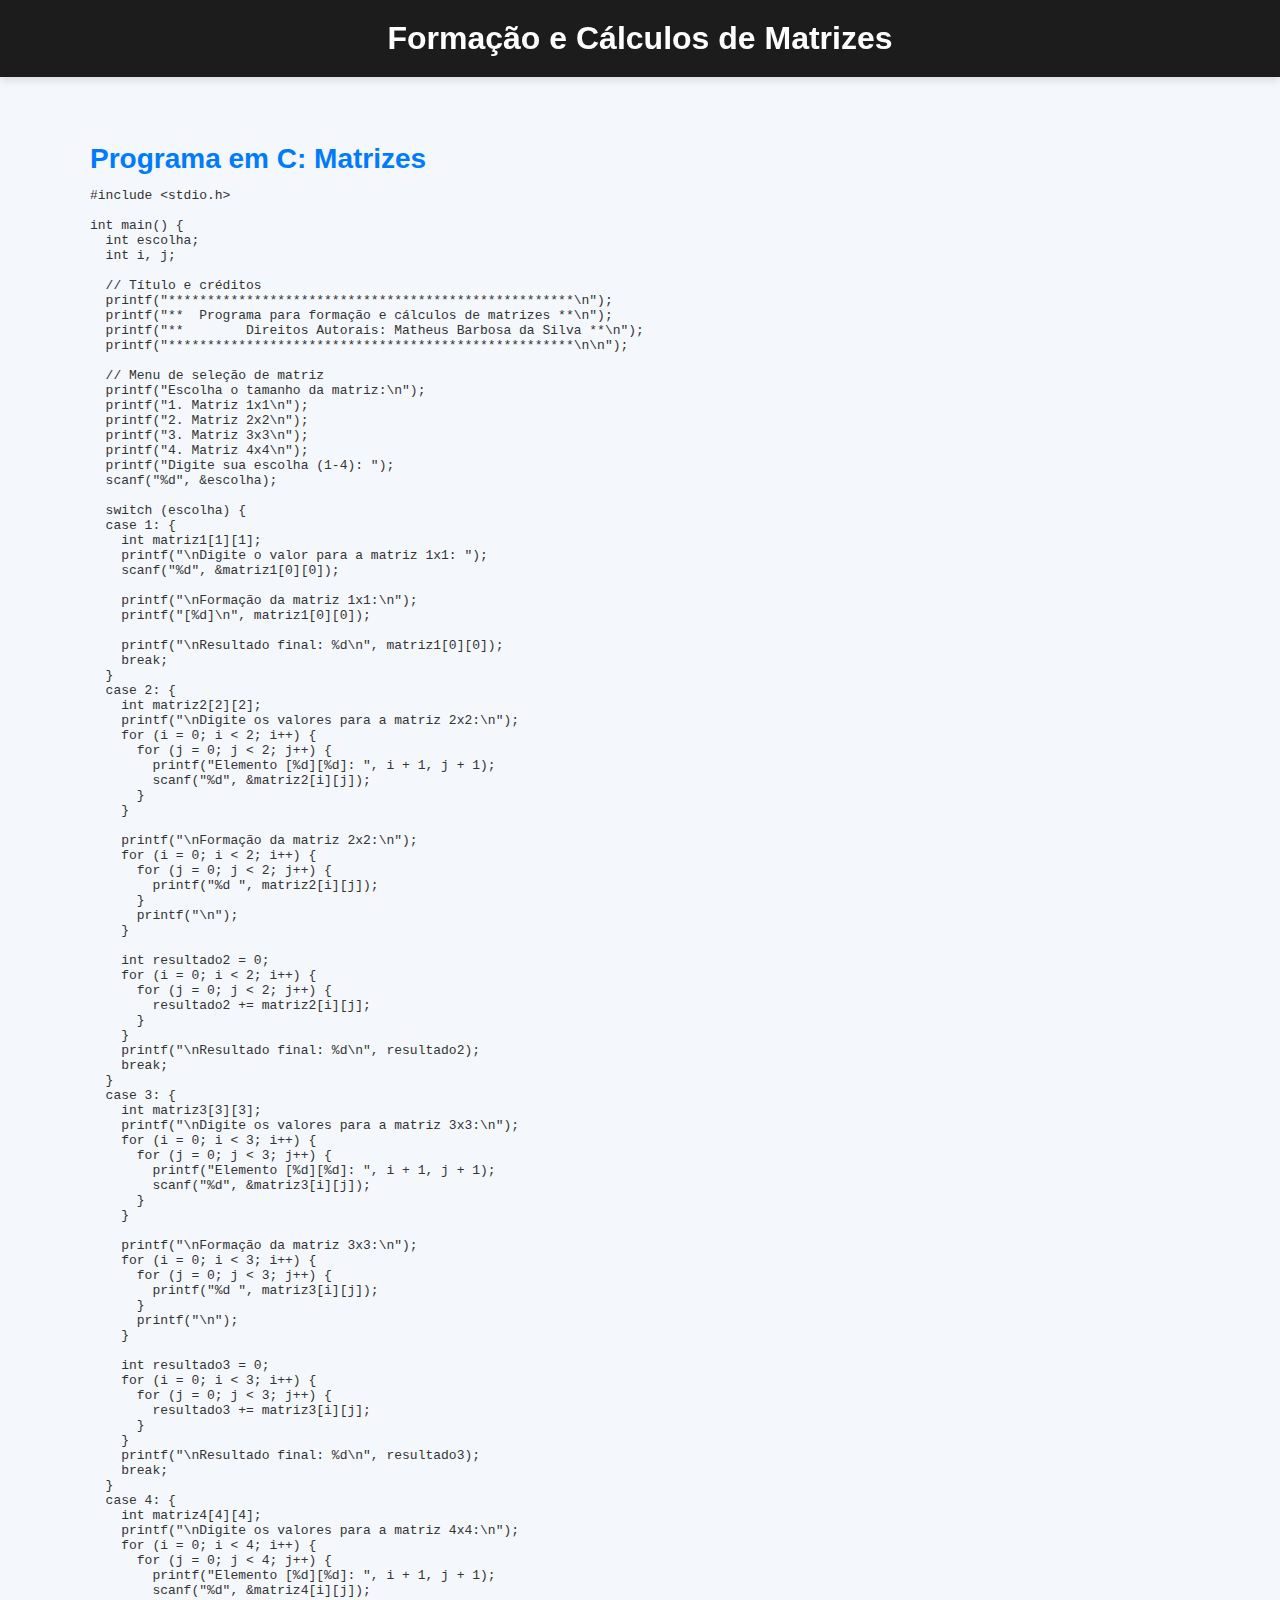
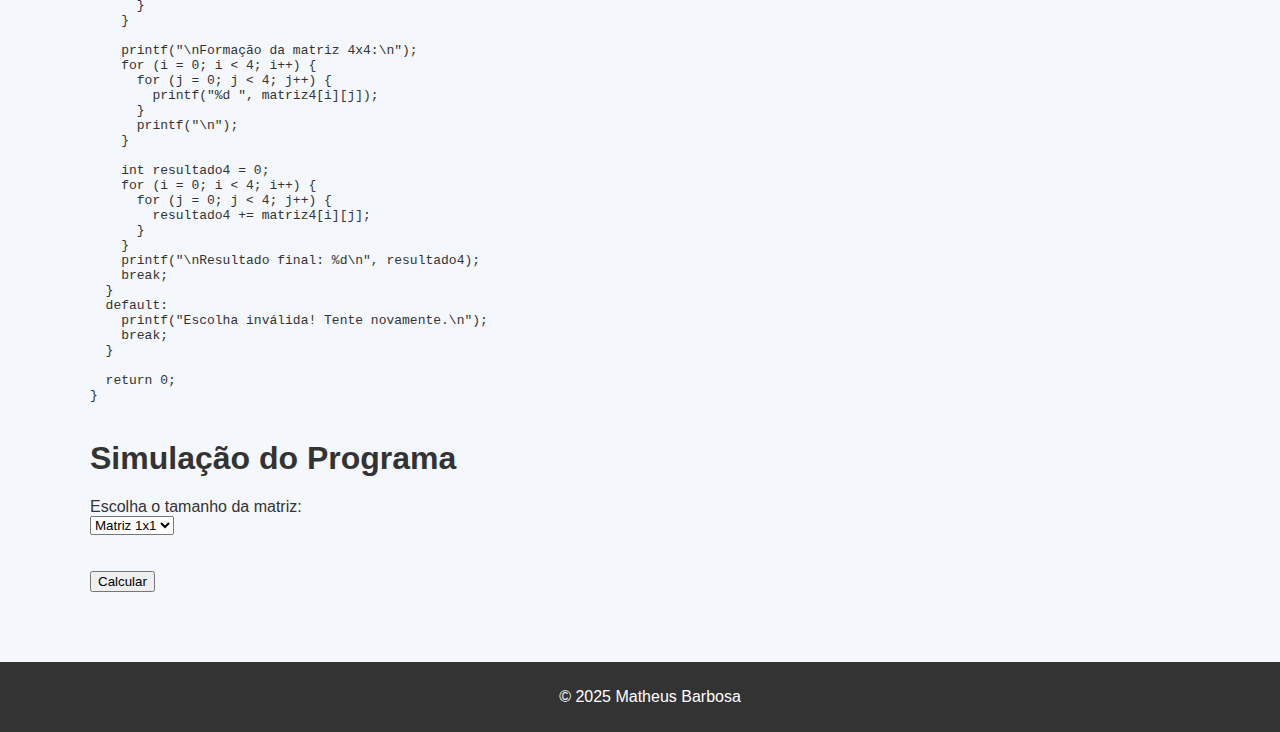
<file: matrizes.html>
<!DOCTYPE html>
<html lang="pt-BR">
<head>
  <meta charset="UTF-8">
  <meta name="viewport" content="width=device-width, initial-scale=1.0">
  <title>Programa para Formação e Cálculos de Matrizes</title>
  <link rel="stylesheet" href="styles.css">
</head>
<body class="light-mode">
  <header>
    <div class="header-content">
      <h1>Formação e Cálculos de Matrizes</h1>
    </div>
  </header>
  <main>
    <section id="programacao">
      <h2>Programa em C: Matrizes</h2>
      <pre>
#include &lt;stdio.h&gt;

int main() {
  int escolha;
  int i, j;

  // Título e créditos
  printf("****************************************************\n");
  printf("**  Programa para formação e cálculos de matrizes **\n");
  printf("**        Direitos Autorais: Matheus Barbosa da Silva **\n");
  printf("****************************************************\n\n");

  // Menu de seleção de matriz
  printf("Escolha o tamanho da matriz:\n");
  printf("1. Matriz 1x1\n");
  printf("2. Matriz 2x2\n");
  printf("3. Matriz 3x3\n");
  printf("4. Matriz 4x4\n");
  printf("Digite sua escolha (1-4): ");
  scanf("%d", &escolha);

  switch (escolha) {
  case 1: {
    int matriz1[1][1];
    printf("\nDigite o valor para a matriz 1x1: ");
    scanf("%d", &matriz1[0][0]);

    printf("\nFormação da matriz 1x1:\n");
    printf("[%d]\n", matriz1[0][0]);

    printf("\nResultado final: %d\n", matriz1[0][0]);
    break;
  }
  case 2: {
    int matriz2[2][2];
    printf("\nDigite os valores para a matriz 2x2:\n");
    for (i = 0; i < 2; i++) {
      for (j = 0; j < 2; j++) {
        printf("Elemento [%d][%d]: ", i + 1, j + 1);
        scanf("%d", &matriz2[i][j]);
      }
    }

    printf("\nFormação da matriz 2x2:\n");
    for (i = 0; i < 2; i++) {
      for (j = 0; j < 2; j++) {
        printf("%d ", matriz2[i][j]);
      }
      printf("\n");
    }

    int resultado2 = 0;
    for (i = 0; i < 2; i++) {
      for (j = 0; j < 2; j++) {
        resultado2 += matriz2[i][j];
      }
    }
    printf("\nResultado final: %d\n", resultado2);
    break;
  }
  case 3: {
    int matriz3[3][3];
    printf("\nDigite os valores para a matriz 3x3:\n");
    for (i = 0; i < 3; i++) {
      for (j = 0; j < 3; j++) {
        printf("Elemento [%d][%d]: ", i + 1, j + 1);
        scanf("%d", &matriz3[i][j]);
      }
    }

    printf("\nFormação da matriz 3x3:\n");
    for (i = 0; i < 3; i++) {
      for (j = 0; j < 3; j++) {
        printf("%d ", matriz3[i][j]);
      }
      printf("\n");
    }

    int resultado3 = 0;
    for (i = 0; i < 3; i++) {
      for (j = 0; j < 3; j++) {
        resultado3 += matriz3[i][j];
      }
    }
    printf("\nResultado final: %d\n", resultado3);
    break;
  }
  case 4: {
    int matriz4[4][4];
    printf("\nDigite os valores para a matriz 4x4:\n");
    for (i = 0; i < 4; i++) {
      for (j = 0; j < 4; j++) {
        printf("Elemento [%d][%d]: ", i + 1, j + 1);
        scanf("%d", &matriz4[i][j]);
      }
    }

    printf("\nFormação da matriz 4x4:\n");
    for (i = 0; i < 4; i++) {
      for (j = 0; j < 4; j++) {
        printf("%d ", matriz4[i][j]);
      }
      printf("\n");
    }

    int resultado4 = 0;
    for (i = 0; i < 4; i++) {
      for (j = 0; j < 4; j++) {
        resultado4 += matriz4[i][j];
      }
    }
    printf("\nResultado final: %d\n", resultado4);
    break;
  }
  default:
    printf("Escolha inválida! Tente novamente.\n");
    break;
  }

  return 0;
}
      </pre>

      <h1>Simulação do Programa</h1>
      <form id="form">
        <label for="matriz">Escolha o tamanho da matriz:</label><br>
        <select id="matriz" required>
          <option value="1">Matriz 1x1</option>
          <option value="2">Matriz 2x2</option>
          <option value="3">Matriz 3x3</option>
          <option value="4">Matriz 4x4</option>
        </select><br><br>

        <div id="valores"></div><br>

        <button type="submit">Calcular</button>
      </form>

      <div class="results" id="results" style="display:none;">
        <h3>Resultado da Simulação:</h3>
        <p><strong>Matriz Formada:</strong> <span id="matrizFormada"></span></p>
        <p><strong>Resultado Final:</strong> <span id="resultadoFinal"></span></p>
      </div>

      <script>
        document.getElementById('matriz').addEventListener('change', function() {
          const matrizSelect = document.getElementById('matriz').value;
          const valoresDiv = document.getElementById('valores');
          valoresDiv.innerHTML = '';

          // Adicionando campos para os valores da matriz dependendo da escolha
          if (matrizSelect == 1) {
            valoresDiv.innerHTML = `
              <label for="valor1">Digite o valor para a matriz 1x1:</label><br>
              <input type="number" id="valor1" required><br><br>
            `;
          } else if (matrizSelect == 2) {
            for (let i = 0; i < 2; i++) {
              for (let j = 0; j < 2; j++) {
                valoresDiv.innerHTML += `
                  <label for="valor${i}${j}">Elemento [${i+1}][${j+1}]:</label><br>
                  <input type="number" id="valor${i}${j}" required><br><br>
                `;
              }
            }
          } else if (matrizSelect == 3) {
            for (let i = 0; i < 3; i++) {
              for (let j = 0; j < 3; j++) {
                valoresDiv.innerHTML += `
                  <label for="valor${i}${j}">Elemento [${i+1}][${j+1}]:</label><br>
                  <input type="number" id="valor${i}${j}" required><br><br>
                `;
              }
            }
          } else if (matrizSelect == 4) {
            for (let i = 0; i < 4; i++) {
              for (let j = 0; j < 4; j++) {
                valoresDiv.innerHTML += `
                  <label for="valor${i}${j}">Elemento [${i+1}][${j+1}]:</label><br>
                  <input type="number" id="valor${i}${j}" required><br><br>
                `;
              }
            }
          }
        });

        document.getElementById('form').addEventListener('submit', function(event) {
          event.preventDefault();

          const matrizSelect = document.getElementById('matriz').value;
          let matriz = [];
          let resultadoFinal = 0;
          let matrizFormada = '';

          // Obtendo os valores da matriz dependendo da escolha
          if (matrizSelect == 1) {
            const valor1 = parseInt(document.getElementById('valor1').value);
            matriz = [[valor1]];
            matrizFormada = `[${valor1}]`;
            resultadoFinal = valor1;
          } else if (matrizSelect == 2) {
            matriz = [];
            for (let i = 0; i < 2; i++) {
              matriz[i] = [];
              for (let j = 0; j < 2; j++) {
                const valor = parseInt(document.getElementById(`valor${i}${j}`).value);
                matriz[i][j] = valor;
                matrizFormada += `${valor} `;
                resultadoFinal += valor;
              }
              matrizFormada += '<br>';
            }
          } else if (matrizSelect == 3) {
            matriz = [];
            for (let i = 0; i < 3; i++) {
              matriz[i] = [];
              for (let j = 0; j < 3; j++) {
                const valor = parseInt(document.getElementById(`valor${i}${j}`).value);
                matriz[i][j] = valor;
                matrizFormada += `${valor} `;
                resultadoFinal += valor;
              }
              matrizFormada += '<br>';
            }
          } else if (matrizSelect == 4) {
            matriz = [];
            for (let i = 0; i < 4; i++) {
              matriz[i] = [];
              for (let j = 0; j < 4; j++) {
                const valor = parseInt(document.getElementById(`valor${i}${j}`).value);
                matriz[i][j] = valor;
                matrizFormada += `${valor} `;
                resultadoFinal += valor;
              }
              matrizFormada += '<br>';
            }
          }

          // Exibindo os resultados
          document.getElementById('matrizFormada').textContent = matrizFormada;
          document.getElementById('resultadoFinal').textContent = resultadoFinal;
          document.getElementById('results').style.display = 'block';
        });
      </script>
    </section>
  </main>
  <footer>
    <p>&copy; 2025 Matheus Barbosa</p>
  </footer>
</body>
</html>
</file>
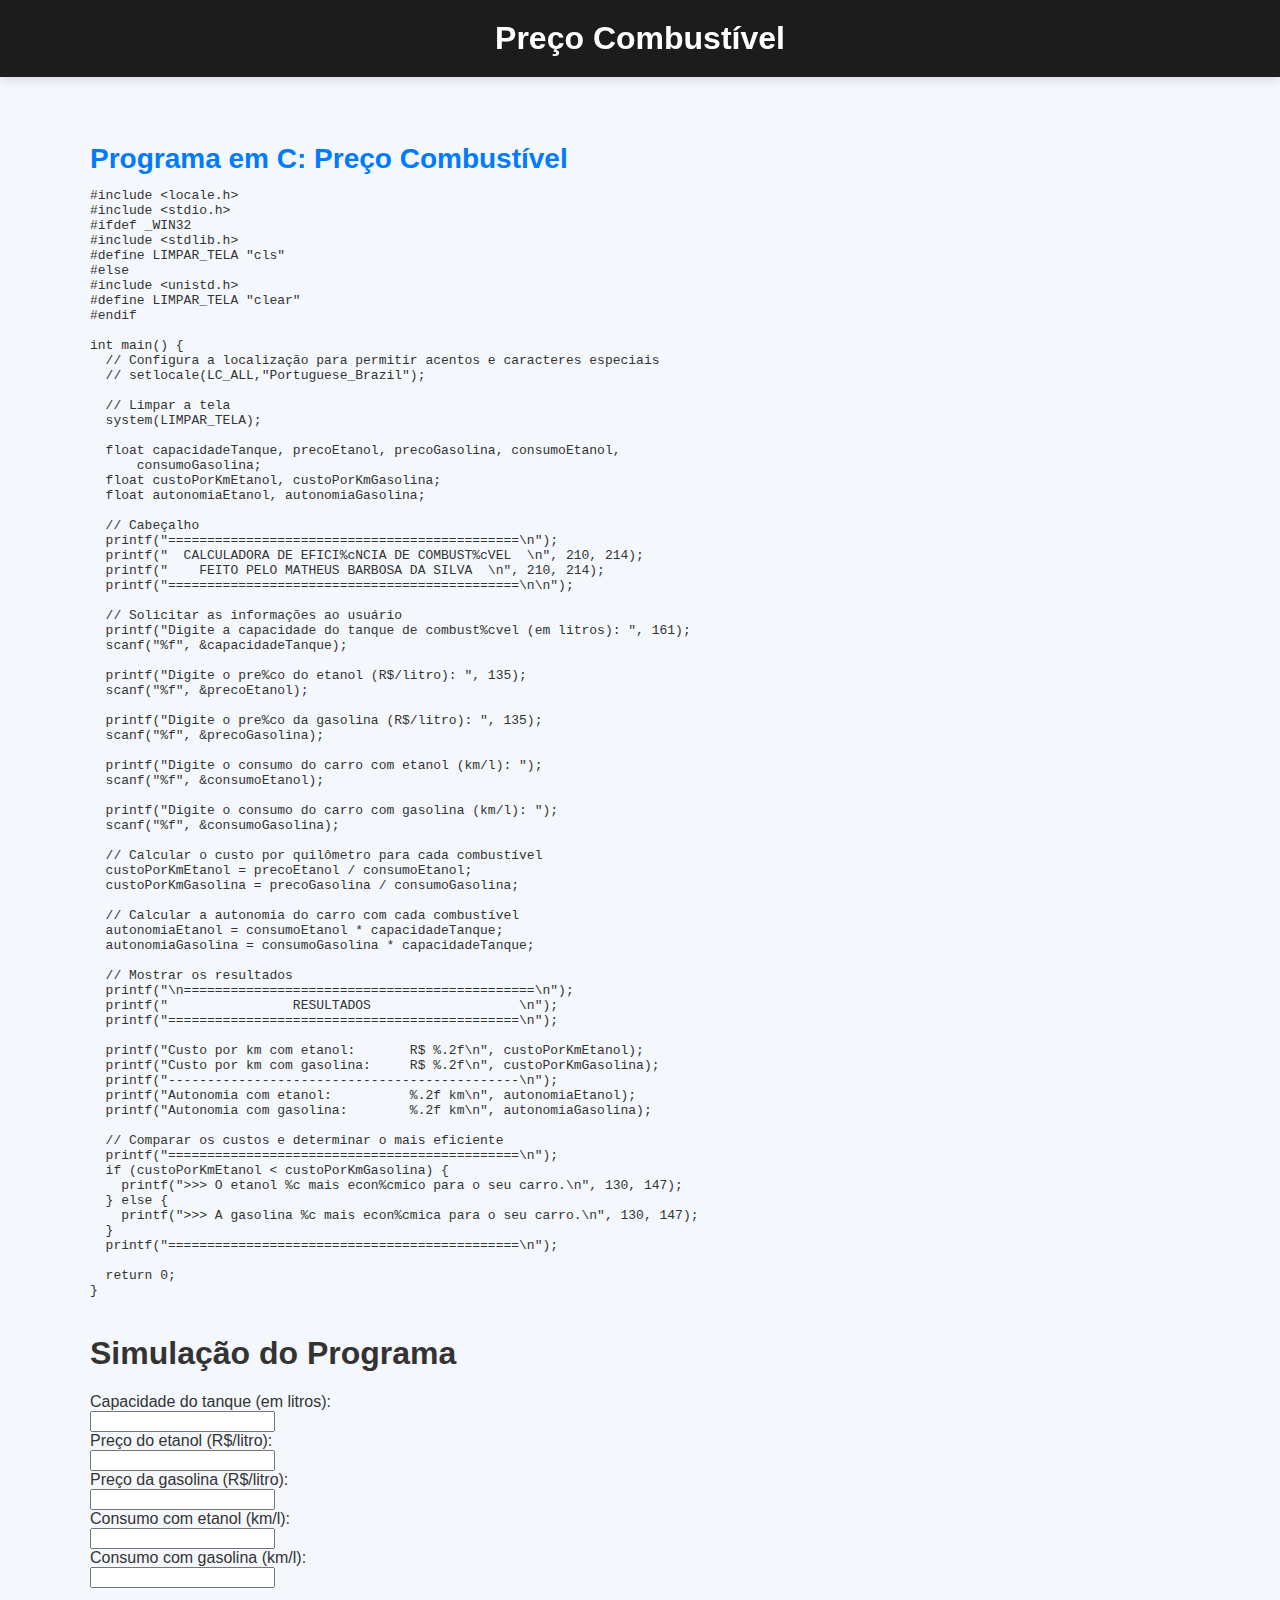
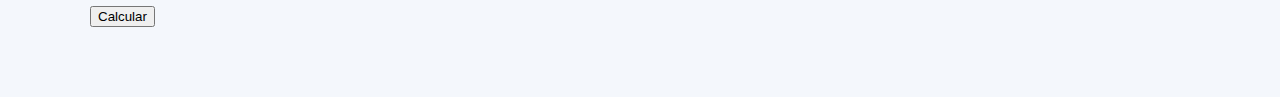
<file: precocombustivel.html>
<!DOCTYPE html>
<html lang="pt-BR">
<head>
  <meta charset="UTF-8">
  <meta name="viewport" content="width=device-width, initial-scale=1.0">
  <title>Calculadora de Eficiência de Combustível</title>
  <link rel="stylesheet" href="styles.css">
</head>
<body class="light-mode">
    <header>
        <div class="header-content">
            <h1>Preço Combustível</h1>
        </div>
    </header>
    <main>
        <section id="programacao">
            <h2>Programa em C: Preço Combustível</h2>
  <pre>
#include &lt;locale.h&gt;
#include &lt;stdio.h&gt;
#ifdef _WIN32
#include &lt;stdlib.h&gt;
#define LIMPAR_TELA "cls"
#else
#include &lt;unistd.h&gt;
#define LIMPAR_TELA "clear"
#endif

int main() {
  // Configura a localização para permitir acentos e caracteres especiais
  // setlocale(LC_ALL,"Portuguese_Brazil");

  // Limpar a tela
  system(LIMPAR_TELA);

  float capacidadeTanque, precoEtanol, precoGasolina, consumoEtanol,
      consumoGasolina;
  float custoPorKmEtanol, custoPorKmGasolina;
  float autonomiaEtanol, autonomiaGasolina;

  // Cabeçalho
  printf("=============================================\n");
  printf("  CALCULADORA DE EFICI%cNCIA DE COMBUST%cVEL  \n", 210, 214);
  printf("    FEITO PELO MATHEUS BARBOSA DA SILVA  \n", 210, 214);
  printf("=============================================\n\n");

  // Solicitar as informações ao usuário
  printf("Digite a capacidade do tanque de combust%cvel (em litros): ", 161);
  scanf("%f", &capacidadeTanque);

  printf("Digite o pre%co do etanol (R$/litro): ", 135);
  scanf("%f", &precoEtanol);

  printf("Digite o pre%co da gasolina (R$/litro): ", 135);
  scanf("%f", &precoGasolina);

  printf("Digite o consumo do carro com etanol (km/l): ");
  scanf("%f", &consumoEtanol);

  printf("Digite o consumo do carro com gasolina (km/l): ");
  scanf("%f", &consumoGasolina);

  // Calcular o custo por quilômetro para cada combustível
  custoPorKmEtanol = precoEtanol / consumoEtanol;
  custoPorKmGasolina = precoGasolina / consumoGasolina;

  // Calcular a autonomia do carro com cada combustível
  autonomiaEtanol = consumoEtanol * capacidadeTanque;
  autonomiaGasolina = consumoGasolina * capacidadeTanque;

  // Mostrar os resultados
  printf("\n=============================================\n");
  printf("                RESULTADOS                   \n");
  printf("=============================================\n");

  printf("Custo por km com etanol:       R$ %.2f\n", custoPorKmEtanol);
  printf("Custo por km com gasolina:     R$ %.2f\n", custoPorKmGasolina);
  printf("---------------------------------------------\n");
  printf("Autonomia com etanol:          %.2f km\n", autonomiaEtanol);
  printf("Autonomia com gasolina:        %.2f km\n", autonomiaGasolina);

  // Comparar os custos e determinar o mais eficiente
  printf("=============================================\n");
  if (custoPorKmEtanol < custoPorKmGasolina) {
    printf(">>> O etanol %c mais econ%cmico para o seu carro.\n", 130, 147);
  } else {
    printf(">>> A gasolina %c mais econ%cmica para o seu carro.\n", 130, 147);
  }
  printf("=============================================\n");

  return 0;
}
  </pre>

  <h1>Simulação do Programa</h1>
  <form id="form">
    <label for="capacidadeTanque">Capacidade do tanque (em litros):</label><br>
    <input type="number" id="capacidadeTanque" required><br>

    <label for="precoEtanol">Preço do etanol (R$/litro):</label><br>
    <input type="number" id="precoEtanol" required><br>

    <label for="precoGasolina">Preço da gasolina (R$/litro):</label><br>
    <input type="number" id="precoGasolina" required><br>

    <label for="consumoEtanol">Consumo com etanol (km/l):</label><br>
    <input type="number" id="consumoEtanol" required><br>

    <label for="consumoGasolina">Consumo com gasolina (km/l):</label><br>
    <input type="number" id="consumoGasolina" required><br><br>

    <button type="submit">Calcular</button>
  </form>

  <div class="results" id="results" style="display:none;">
    <h3>Resultado da Simulação:</h3>
    <p><strong>Custo por km com etanol:</strong> R$ <span id="custoEtanol"></span></p>
    <p><strong>Custo por km com gasolina:</strong> R$ <span id="custoGasolina"></span></p>
    <p><strong>Autonomia com etanol:</strong> <span id="autonomiaEtanol"></span> km</p>
    <p><strong>Autonomia com gasolina:</strong> <span id="autonomiaGasolina"></span> km</p>
    <p><strong>Combustível mais econômico:</strong> <span id="maisEconomico"></span></p>
  </div>

  <script>
    document.getElementById('form').addEventListener('submit', function (event) {
      event.preventDefault();

      // Obtendo os valores dos campos
      const capacidadeTanque = parseFloat(document.getElementById('capacidadeTanque').value);
      const precoEtanol = parseFloat(document.getElementById('precoEtanol').value);
      const precoGasolina = parseFloat(document.getElementById('precoGasolina').value);
      const consumoEtanol = parseFloat(document.getElementById('consumoEtanol').value);
      const consumoGasolina = parseFloat(document.getElementById('consumoGasolina').value);

      // Calculando o custo por km
      const custoPorKmEtanol = precoEtanol / consumoEtanol;
      const custoPorKmGasolina = precoGasolina / consumoGasolina;

      // Calculando a autonomia
      const autonomiaEtanol = consumoEtanol * capacidadeTanque;
      const autonomiaGasolina = consumoGasolina * capacidadeTanque;

      // Comparando os combustíveis
      const maisEconomico = custoPorKmEtanol < custoPorKmGasolina ? "Etanol" : "Gasolina";

      // Exibindo os resultados
      document.getElementById('custoEtanol').textContent = custoPorKmEtanol.toFixed(2);
      document.getElementById('custoGasolina').textContent = custoPorKmGasolina.toFixed(2);
      document.getElementById('autonomiaEtanol').textContent = autonomiaEtanol.toFixed(2);
      document.getElementById('autonomiaGasolina').textContent = autonomiaGasolina.toFixed(2);
      document.getElementById('maisEconomico').textContent = maisEconomico;

      // Mostrando os resultados na página
      document.getElementById('results').style.display = 'block';
    });
  </script>

</body>
</html>
</file>
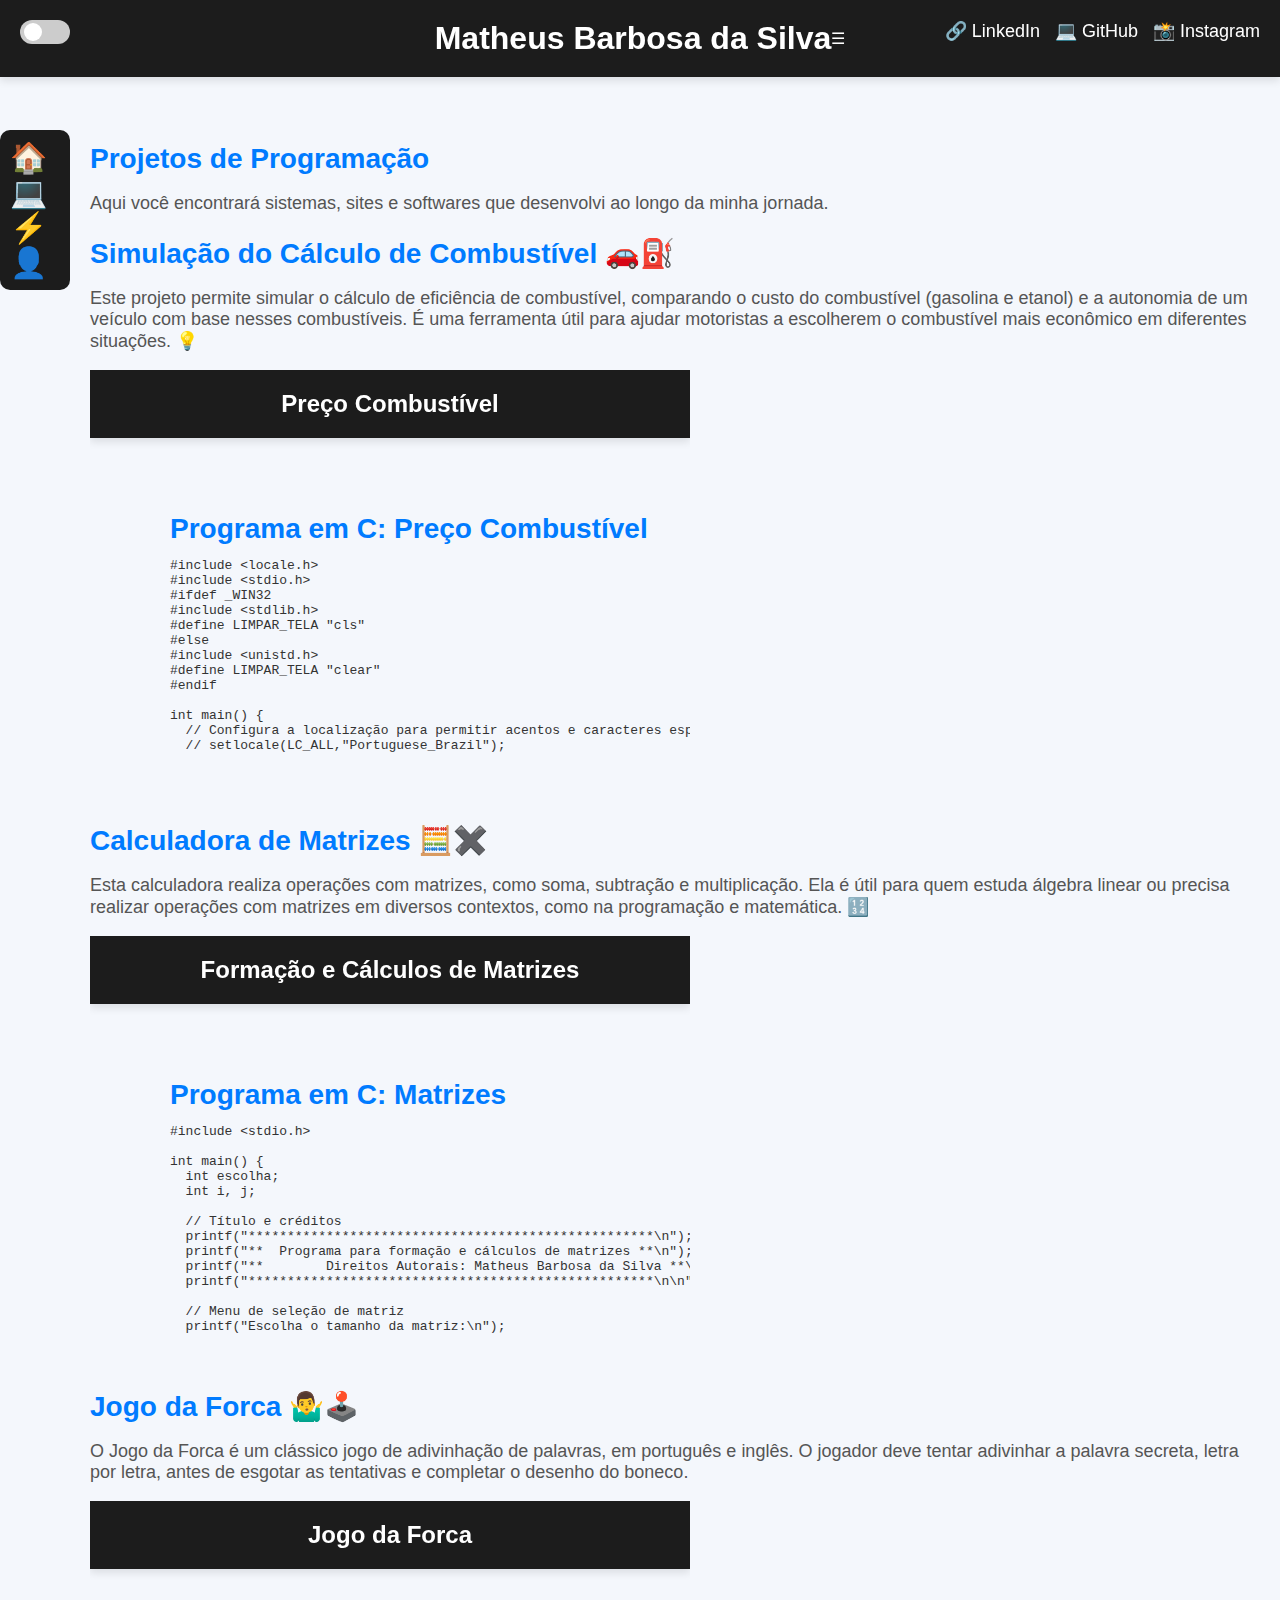
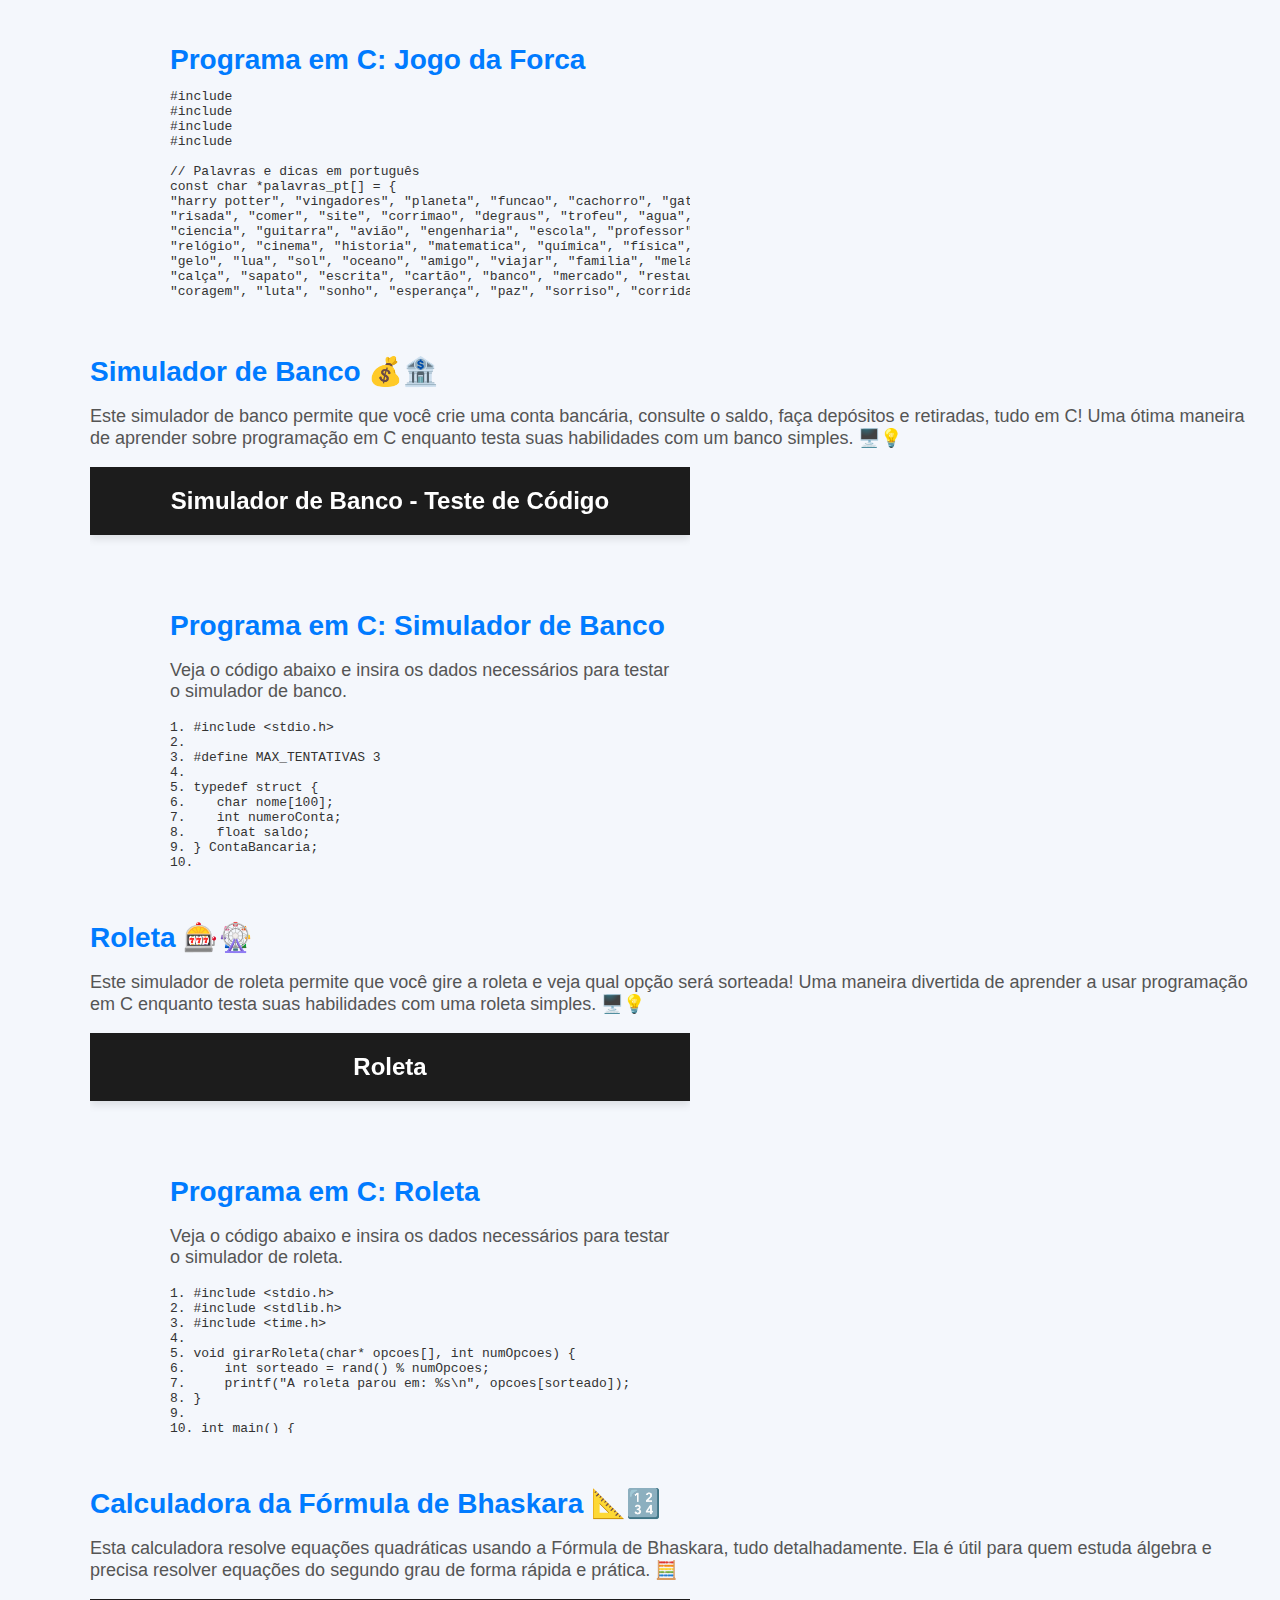
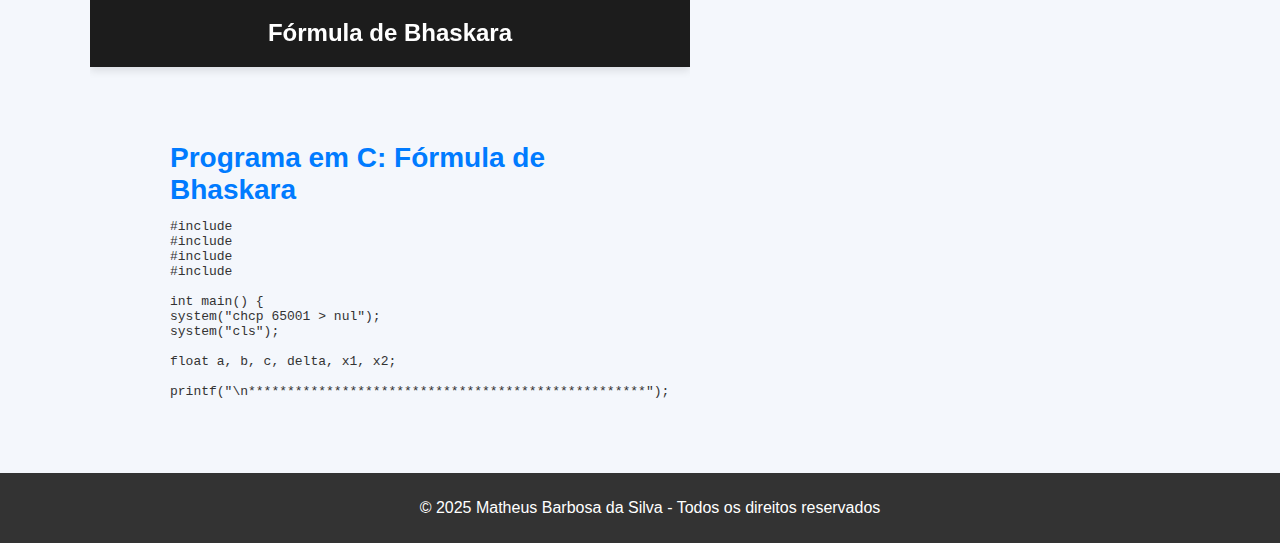
<file: programacao.html>
<!DOCTYPE html>
<html lang="pt-BR">
<head>
    <meta charset="UTF-8">
    <meta name="viewport" content="width=device-width, initial-scale=1.0">
    <title>Programação - Matheus Barbosa da Silva</title>
    <link rel="stylesheet" href="styles.css">
</head>
<body class="light-mode">
    <!-- Cabeçalho -->
    <header>
        <div class="header-content">
            <h1>Matheus Barbosa da Silva</h1>
            <label class="switch">
                <input type="checkbox" id="theme-switch">
                <span class="slider"></span>
            </label>
        </div>
        <!-- Ícone de Menu para dispositivos móveis -->
<div class="menu-toggle" onclick="toggleMenu()">
    ☰
</div>

<!-- Botões de redes sociais -->
<div class="social-icons">
    <a href="https://br.linkedin.com/in/matheus-barbosa-da-silva-5681342a2" target="_blank">🔗 LinkedIn</a>
    <a href="https://github.com/MatheusB7" target="_blank">💻 GitHub</a>
    <a href="https://www.instagram.com/matheusbarbosas2/" target="_blank">📸 Instagram</a>
</div>
    </header>

    <!-- Menu Lateral -->
    <nav>
        <ul>
            <li class="menu-item" id="home">
                <a href="index.html">
                    <span class="emoji">🏠</span>
                    <span class="menu-text">Home</span>
                </a>
            </li>
            <li class="menu-item" id="programacao">
                <a href="programacao.html">
                    <span class="emoji">💻</span>
                    <span class="menu-text">Programação</span>
                </a>
            </li>            
            <li class="menu-item" id="eletronica">
                <a href="eletronica.html">
                    <span class="emoji">⚡</span>
                    <span class="menu-text">Eletrônica</span>
                </a>
            </li>
            <li class="menu-item" id="sobre">
                <a href="sobremim.html">
                    <span class="emoji">👤</span>
                    <span class="menu-text">Sobre Mim</span>
                </a>
            </li>
        </ul>
    </nav>

    <!-- Conteúdo Principal -->
    <main>
        <section id="programacao">
            <h2>Projetos de Programação</h2>
            <p>Aqui você encontrará sistemas, sites e softwares que desenvolvi ao longo da minha jornada.</p>
            <div id="random-images-programacao" class="image-gallery"></div>
        
            <section id="calculocombustivel">
                <h2>Simulação do Cálculo de Combustível 🚗⛽</h2>
                <p>Este projeto permite simular o cálculo de eficiência de combustível, comparando o custo do combustível (gasolina e etanol) e a autonomia de um veículo com base nesses combustíveis. É uma ferramenta útil para ajudar motoristas a escolherem o combustível mais econômico em diferentes situações. 💡</p>
                <iframe src="precocombustivel.html" 
                    width="600" 
                    height="400" 
                    frameborder="0" 
                    scrolling="auto">
                </iframe>
            </section>

            <section id="calculadoramatrizes">
                <h2>Calculadora de Matrizes 🧮✖️</h2>
                <p>Esta calculadora realiza operações com matrizes, como soma, subtração e multiplicação. Ela é útil para quem estuda álgebra linear ou precisa realizar operações com matrizes em diversos contextos, como na programação e matemática. 🔢</p>
                <iframe src="matrizes.html" 
                    width="600" 
                    height="400" 
                    frameborder="0" 
                    scrolling="auto">
                </iframe>
            </section>
            
            <section id="jogodaforca">
                <h2>Jogo da Forca 🤷‍♂️🕹️</h2>
                <p>O Jogo da Forca é um clássico jogo de adivinhação de palavras, em português e inglês. O jogador deve tentar adivinhar a palavra secreta, letra por letra, antes de esgotar as tentativas e completar o desenho do boneco.</p>
                <iframe src="forca.html" 
                    width="600" 
                    height="400" 
                    frameborder="0" 
                    scrolling="auto">
                </iframe>
            </section>            

            <section id="simulador-banco">
                <h2>Simulador de Banco 💰🏦</h2>
                <p>Este simulador de banco permite que você crie uma conta bancária, consulte o saldo, faça depósitos e retiradas, tudo em C! Uma ótima maneira de aprender sobre programação em C enquanto testa suas habilidades com um banco simples. 🖥️💡</p>
                <iframe src="SimuladorBanco.html" 
                    width="600" 
                    height="400" 
                    frameborder="0" 
                    scrolling="auto">
                </iframe>
            </section>

            <section id="roleta">
                <h2>Roleta 🎰🎡</h2>
                <p>Este simulador de roleta permite que você gire a roleta e veja qual opção será sorteada! Uma maneira divertida de aprender a usar programação em C enquanto testa suas habilidades com uma roleta simples. 🖥️💡</p>
                <iframe src="roleta.html" 
                    width="600" 
                    height="400" 
                    frameborder="0" 
                    scrolling="auto">
                </iframe>
            </section>
            
            <section id="calculadorabhaskara">
                <h2>Calculadora da Fórmula de Bhaskara 📐🔢</h2>
                <p>Esta calculadora resolve equações quadráticas usando a Fórmula de Bhaskara, tudo detalhadamente. Ela é útil para quem estuda álgebra e precisa resolver equações do segundo grau de forma rápida e prática. 🧮</p>
                <iframe src="bhaskara.html" 
                    width="600" 
                    height="400" 
                    frameborder="0" 
                    scrolling="auto">
                </iframe>
              </section>
              

        </section>        
    </main>

    <footer>
        <p>&copy; 2025 Matheus Barbosa da Silva - Todos os direitos reservados</p>
    </footer>

    <script src="script.js"></script>
</body>
</html>
</file>
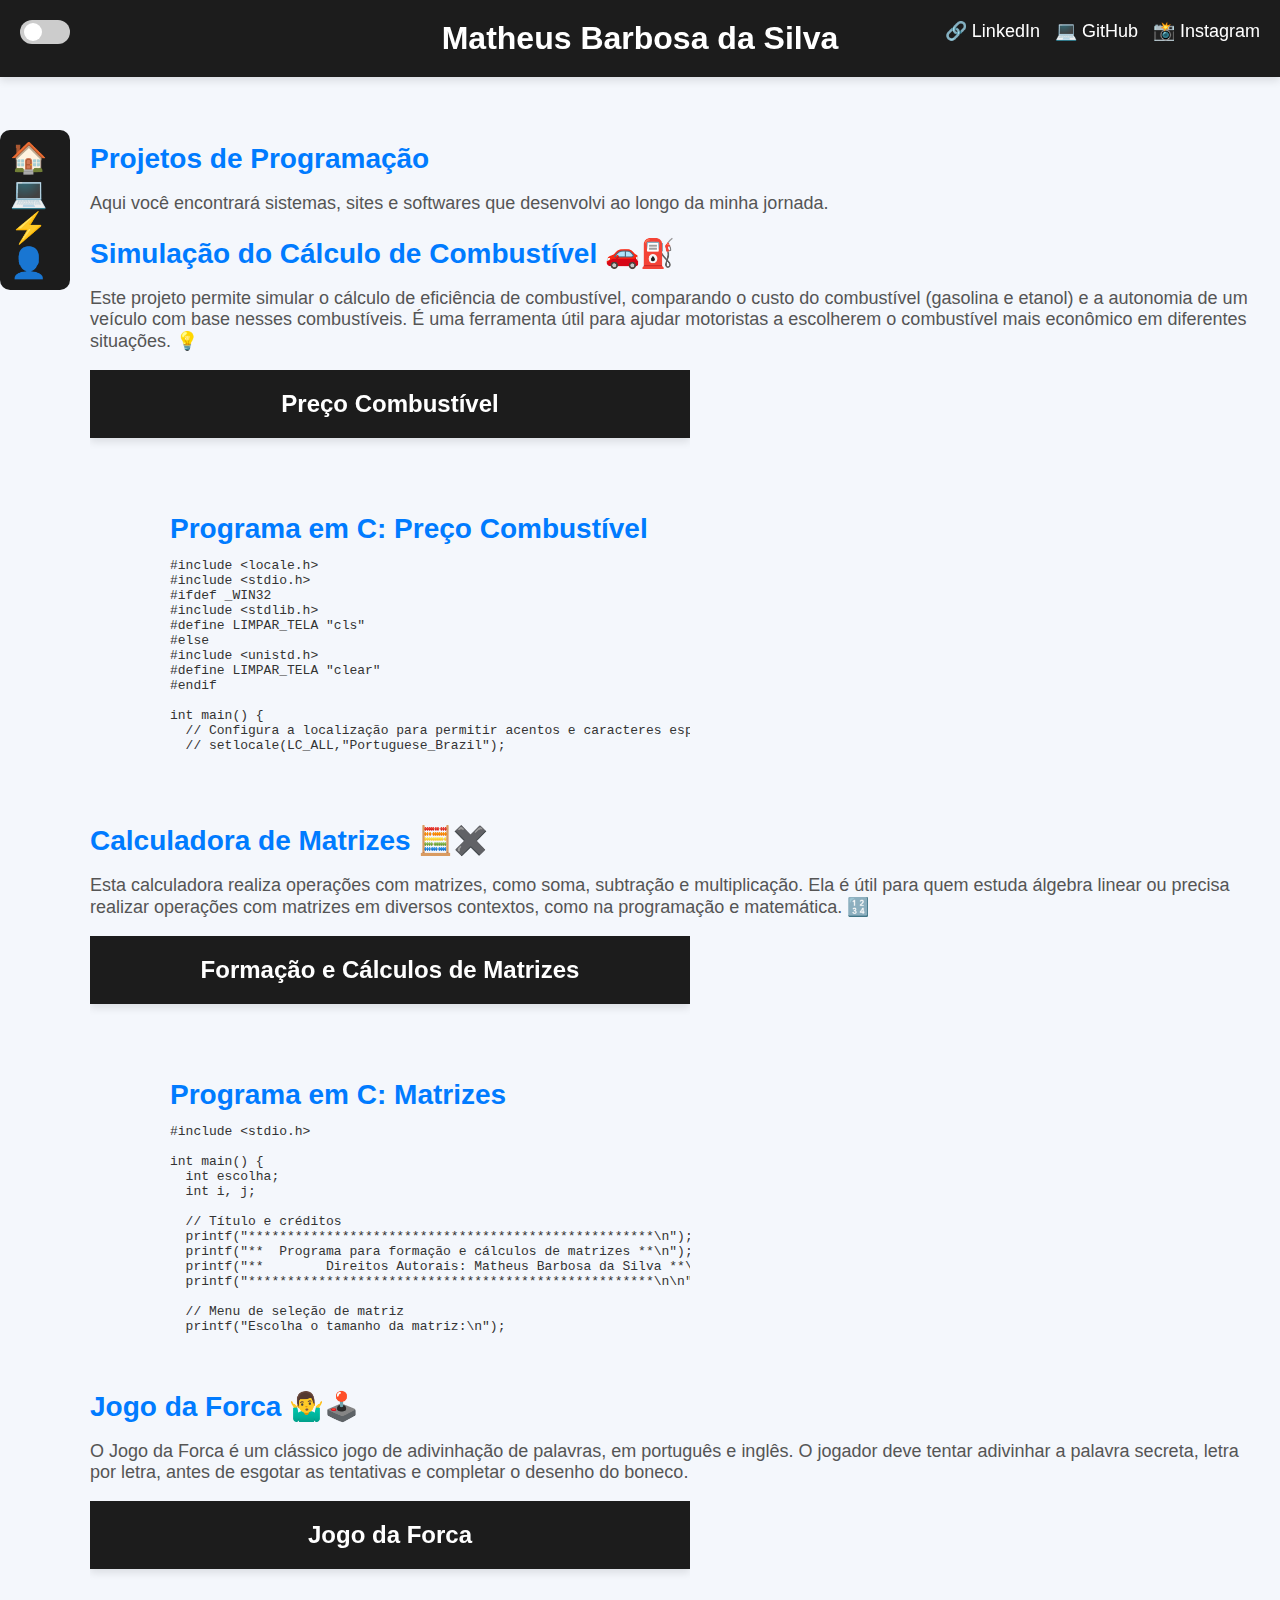
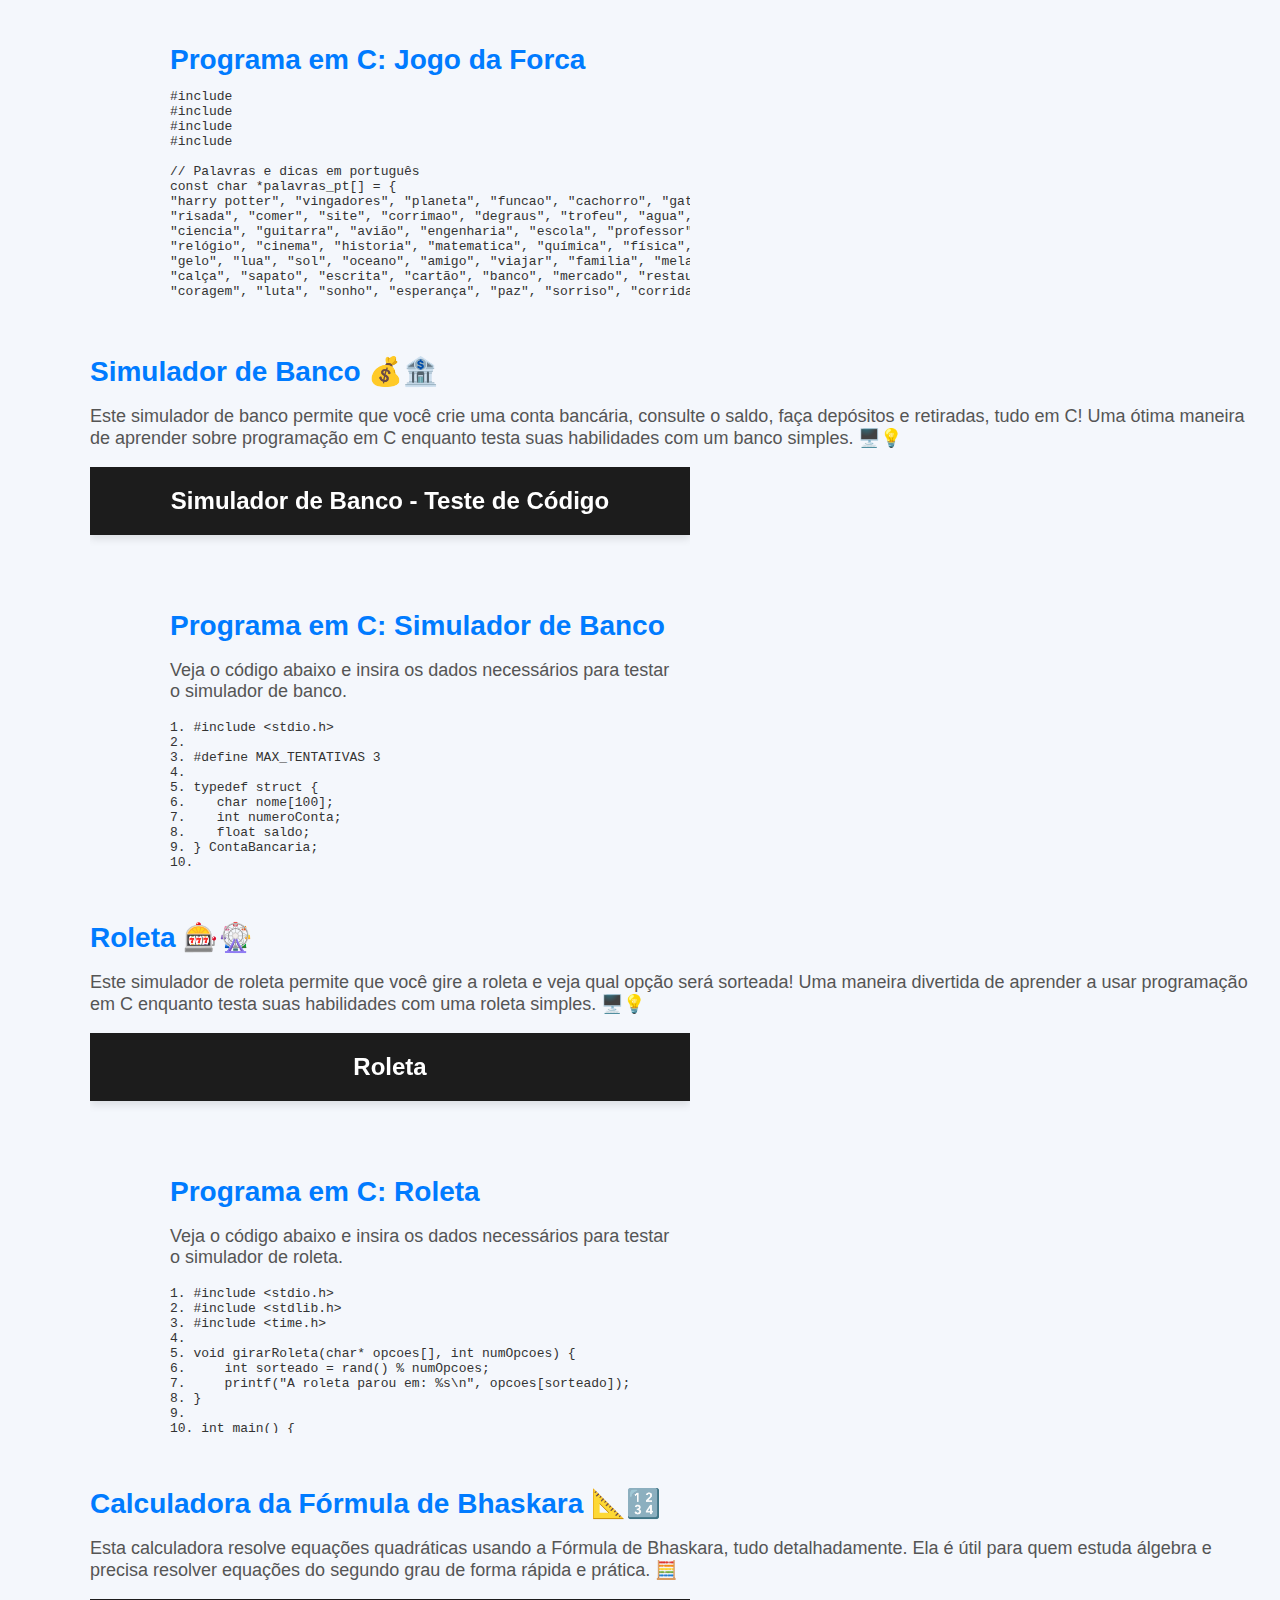
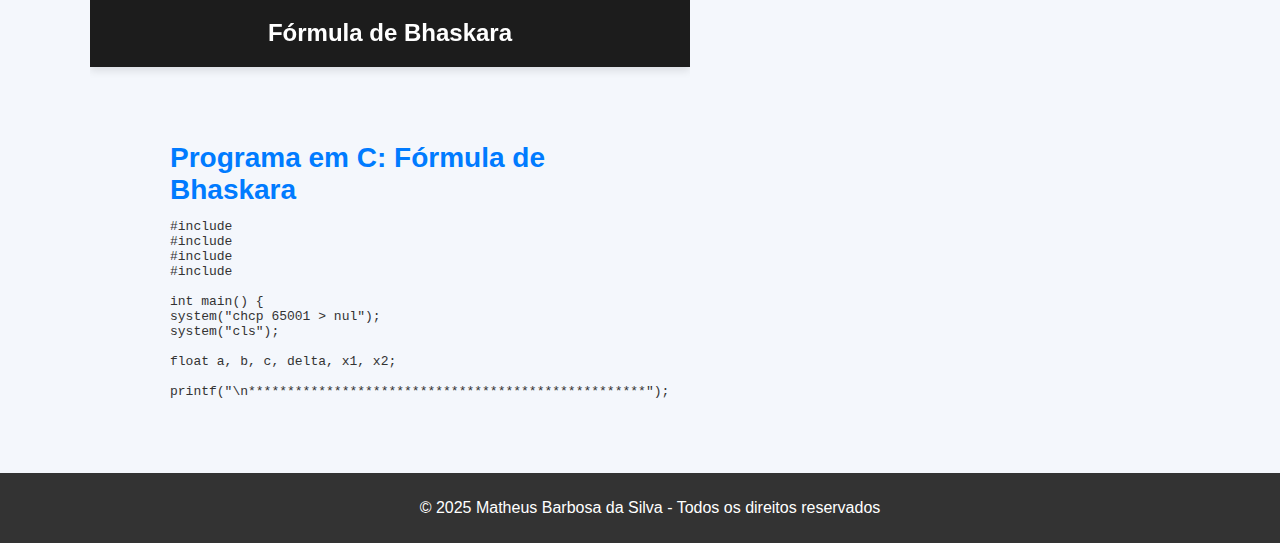
<file: projetosprogramacao.html>
<!DOCTYPE html>
<html lang="pt-BR">
<head>
    <meta charset="UTF-8">
    <meta name="viewport" content="width=device-width, initial-scale=1.0">
    <title>Programação - Matheus Barbosa da Silva</title>
    <link rel="stylesheet" href="styles.css">
</head>
<body class="light-mode">
    <!-- Cabeçalho -->
    <header>
        <div class="header-content">
            <h1>Matheus Barbosa da Silva</h1>
            <label class="switch">
                <input type="checkbox" id="theme-switch">
                <span class="slider"></span>
            </label>
        </div>
        <!-- Botões de redes sociais -->
        <div class="social-icons">
            <a href="https://br.linkedin.com/in/matheus-barbosa-da-silva-5681342a2" target="_blank">🔗 LinkedIn</a>
            <a href="https://github.com/MatheusB7" target="_blank">💻 GitHub</a>
            <a href="https://www.instagram.com/matheusbarbosas2/" target="_blank">📸 Instagram</a>
        </div>
    </header>

    <!-- Menu Lateral -->
    <nav>
        <ul>
            <li class="menu-item" id="home">
                <a href="index.html">
                    <span class="emoji">🏠</span>
                    <span class="menu-text">Home</span>
                </a>
            </li>
            <li class="menu-item" id="programacao">
                <a href="programacao.html">
                    <span class="emoji">💻</span>
                    <span class="menu-text">Programação</span>
                </a>
            </li>
            <li class="menu-item" id="eletronica">
                <a href="eletronica.html">
                    <span class="emoji">⚡</span>
                    <span class="menu-text">Eletrônica</span>
                </a>
            </li>
            <li class="menu-item" id="sobre">
                <a href="sobremim.html">
                    <span class="emoji">👤</span>
                    <span class="menu-text">Sobre Mim</span>
                </a>
            </li>
        </ul>
    </nav>

    <!-- Conteúdo Principal -->
    <main>
        <section id="programacao">
            <h2>Projetos de Programação</h2>
            <p>Aqui você encontrará sistemas, sites e softwares que desenvolvi ao longo da minha jornada.</p>
            <div id="random-images-programacao" class="image-gallery"></div>
        
            <section id="calculocombustivel">
                <h2>Simulação do Cálculo de Combustível 🚗⛽</h2>
                <p>Este projeto permite simular o cálculo de eficiência de combustível, comparando o custo do combustível (gasolina e etanol) e a autonomia de um veículo com base nesses combustíveis. É uma ferramenta útil para ajudar motoristas a escolherem o combustível mais econômico em diferentes situações. 💡</p>
                <iframe src="precocombustivel.html" 
                    width="600" 
                    height="400" 
                    frameborder="0" 
                    scrolling="auto">
                </iframe>
            </section>

            <section id="calculadoramatrizes">
                <h2>Calculadora de Matrizes 🧮✖️</h2>
                <p>Esta calculadora realiza operações com matrizes, como soma, subtração e multiplicação. Ela é útil para quem estuda álgebra linear ou precisa realizar operações com matrizes em diversos contextos, como na programação e matemática. 🔢</p>
                <iframe src="matrizes.html" 
                    width="600" 
                    height="400" 
                    frameborder="0" 
                    scrolling="auto">
                </iframe>
            </section>
            
            <section id="jogodaforca">
                <h2>Jogo da Forca 🤷‍♂️🕹️</h2>
                <p>O Jogo da Forca é um clássico jogo de adivinhação de palavras, em português e inglês. O jogador deve tentar adivinhar a palavra secreta, letra por letra, antes de esgotar as tentativas e completar o desenho do boneco.</p>
                <iframe src="forca.html" 
                    width="600" 
                    height="400" 
                    frameborder="0" 
                    scrolling="auto">
                </iframe>
            </section>            

            <section id="simulador-banco">
                <h2>Simulador de Banco 💰🏦</h2>
                <p>Este simulador de banco permite que você crie uma conta bancária, consulte o saldo, faça depósitos e retiradas, tudo em C! Uma ótima maneira de aprender sobre programação em C enquanto testa suas habilidades com um banco simples. 🖥️💡</p>
                <iframe src="SimuladorBanco.html" 
                    width="600" 
                    height="400" 
                    frameborder="0" 
                    scrolling="auto">
                </iframe>
            </section>

            <section id="roleta">
                <h2>Roleta 🎰🎡</h2>
                <p>Este simulador de roleta permite que você gire a roleta e veja qual opção será sorteada! Uma maneira divertida de aprender a usar programação em C enquanto testa suas habilidades com uma roleta simples. 🖥️💡</p>
                <iframe src="roleta.html" 
                    width="600" 
                    height="400" 
                    frameborder="0" 
                    scrolling="auto">
                </iframe>
            </section>
            
            <section id="calculadorabhaskara">
                <h2>Calculadora da Fórmula de Bhaskara 📐🔢</h2>
                <p>Esta calculadora resolve equações quadráticas usando a Fórmula de Bhaskara, tudo detalhadamente. Ela é útil para quem estuda álgebra e precisa resolver equações do segundo grau de forma rápida e prática. 🧮</p>
                <iframe src="bhaskara.html" 
                    width="600" 
                    height="400" 
                    frameborder="0" 
                    scrolling="auto">
                </iframe>
              </section>
              

        </section>        
    </main>

    <footer>
        <p>&copy; 2025 Matheus Barbosa da Silva - Todos os direitos reservados</p>
    </footer>

    <script src="script.js"></script>
</body>
</html>
</file>
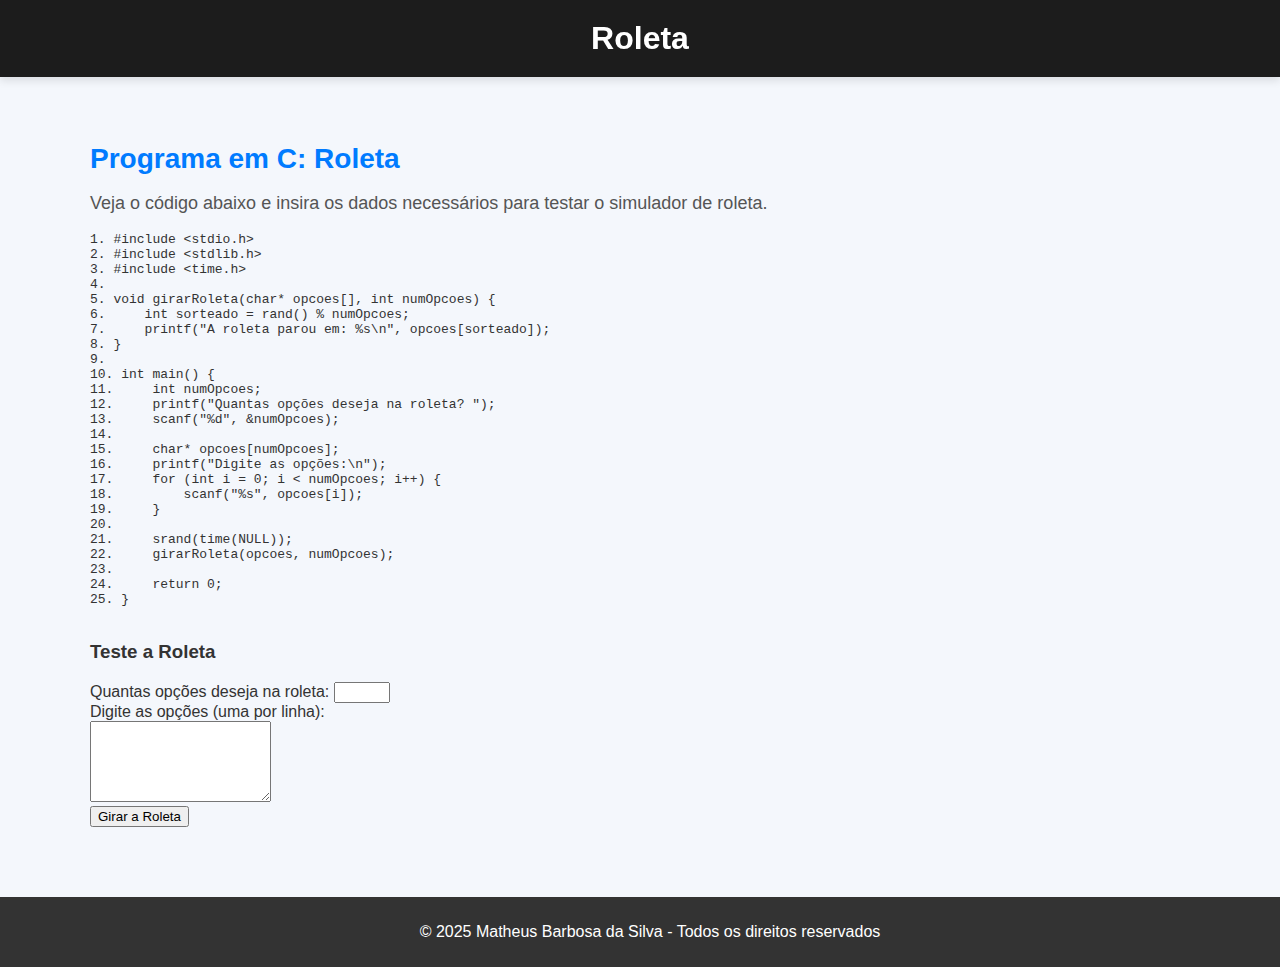
<file: roleta.html>
<!DOCTYPE html>
<html lang="pt-BR">
<head>
    <meta charset="UTF-8">
    <meta name="viewport" content="width=device-width, initial-scale=1.0">
    <title>Roleta</title>
    <link rel="stylesheet" href="styles.css">
</head>
<body class="light-mode">
    <header>
        <div class="header-content">
            <h1>Roleta</h1>
        </div>
    </header>

    <main>
        <section id="programacao">
            <h2>Programa em C: Roleta</h2>
            <p>Veja o código abaixo e insira os dados necessários para testar o simulador de roleta.</p>

            <!-- Exibição do código -->
            <pre>
1. #include &lt;stdio.h&gt;
2. #include &lt;stdlib.h&gt;
3. #include &lt;time.h&gt;
4.
5. void girarRoleta(char* opcoes[], int numOpcoes) {
6.     int sorteado = rand() % numOpcoes;
7.     printf("A roleta parou em: %s\n", opcoes[sorteado]);
8. }
9.
10. int main() {
11.     int numOpcoes;
12.     printf("Quantas opções deseja na roleta? ");
13.     scanf("%d", &numOpcoes);
14.     
15.     char* opcoes[numOpcoes];
16.     printf("Digite as opções:\n");
17.     for (int i = 0; i &lt; numOpcoes; i++) {
18.         scanf("%s", opcoes[i]);
19.     }
20.     
21.     srand(time(NULL));
22.     girarRoleta(opcoes, numOpcoes);
23.     
24.     return 0;
25. }
            </pre>

            <!-- Simulação da roleta -->
            <div class="input-form">
                <h3>Teste a Roleta</h3>
                <form id="form-roleta">
                    <label for="opcoes">Quantas opções deseja na roleta:</label>
                    <input type="number" id="opcoes" name="opcoes" required min="1" max="10"><br>

                    <label for="opcao">Digite as opções (uma por linha):</label><br>
                    <textarea id="opcao" name="opcao" rows="5" required></textarea><br>

                    <button type="submit">Girar a Roleta</button>
                </form>
            </div>

            <div id="resultado"></div>
        </section>
    </main>

    <footer>
        <p>&copy; 2025 Matheus Barbosa da Silva - Todos os direitos reservados</p>
    </footer>

    <script>
        document.getElementById('form-roleta').addEventListener('submit', function(event) {
            event.preventDefault();

            // Obter o número de opções e as opções inseridas pelo usuário
            const numOpcoes = document.getElementById('opcoes').value;
            const opcoesText = document.getElementById('opcao').value.trim();
            const opcoes = opcoesText.split('\n');

            if (opcoes.length !== parseInt(numOpcoes)) {
                alert("O número de opções não corresponde ao valor informado.");
                return;
            }

            // Função para gerar um número aleatório com melhor distribuição
            const sorteado = Math.floor(Math.random() * opcoes.length);

            // Exibir o resultado
            const resultadoDiv = document.getElementById('resultado');
            resultadoDiv.innerHTML = `<p>A roleta parou em: <strong>${opcoes[sorteado]}</strong></p>`;
        });
    </script>

</body>
</html>
</file>
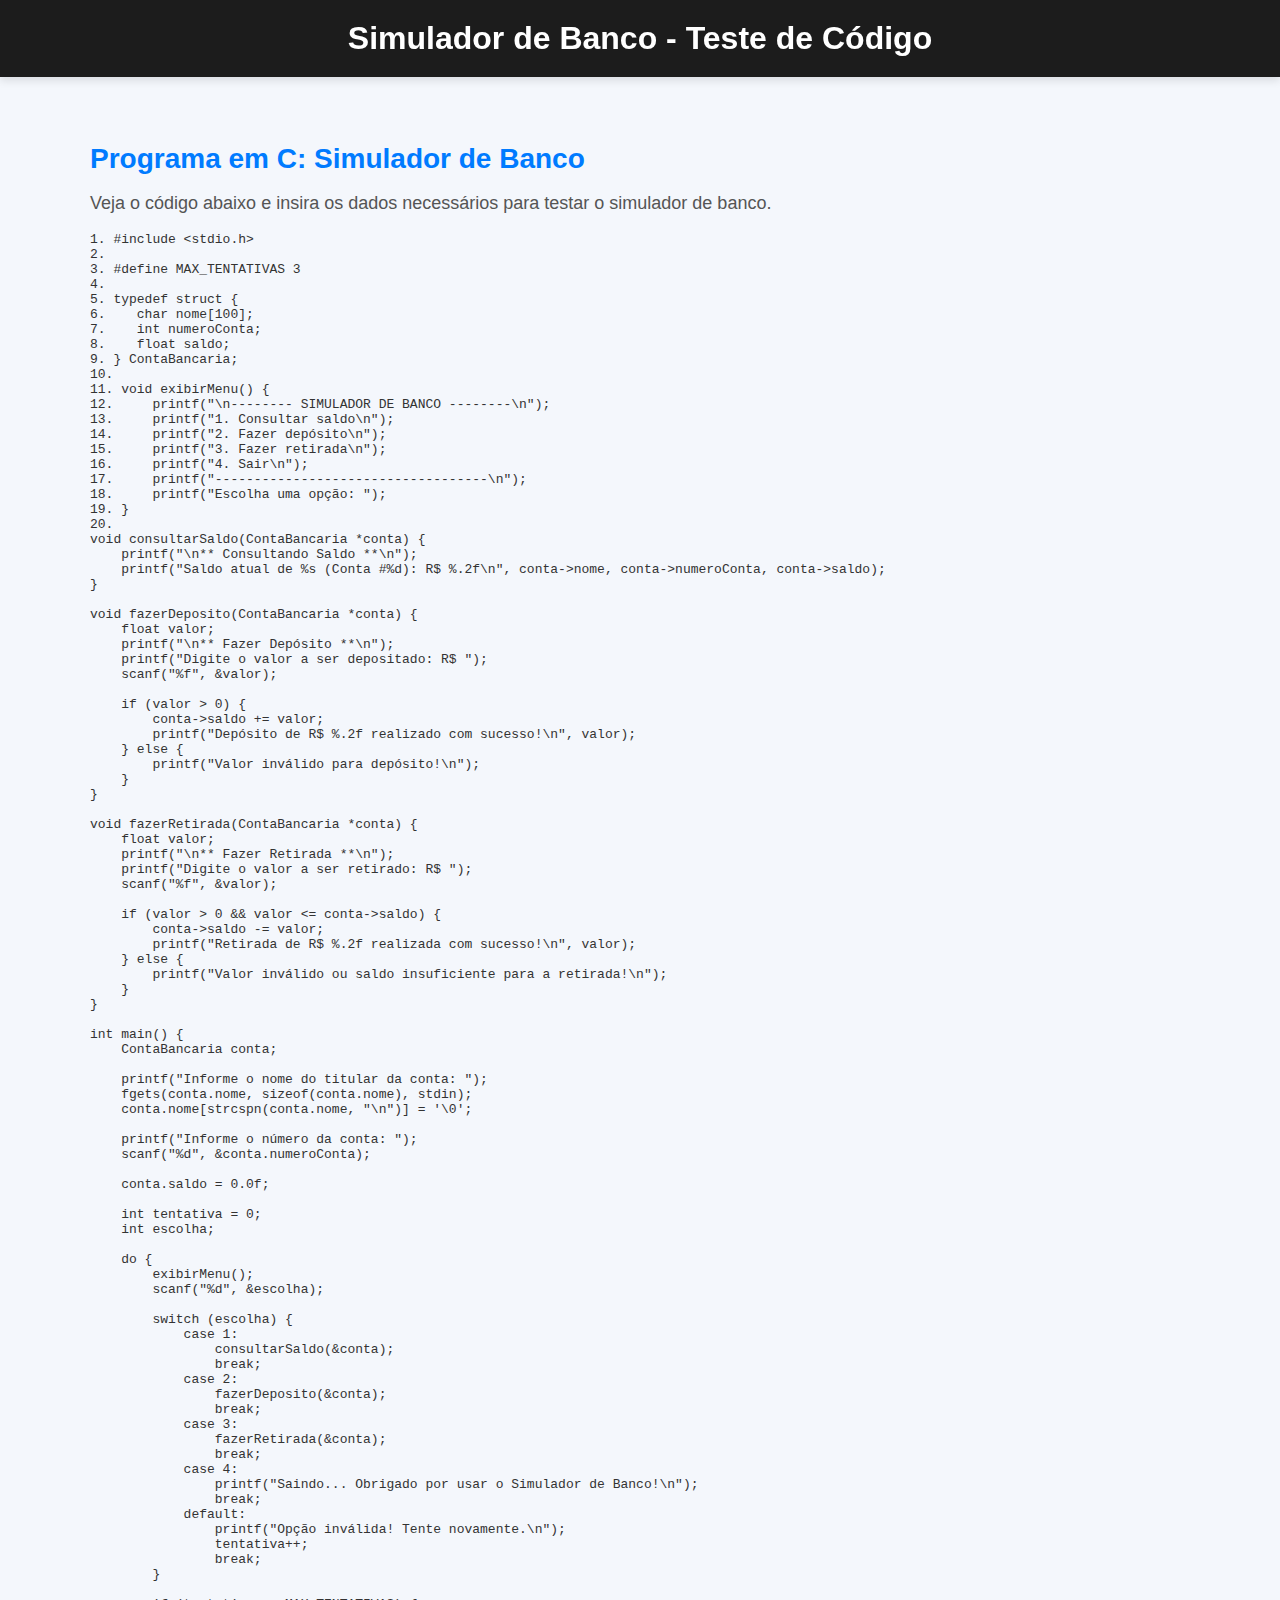
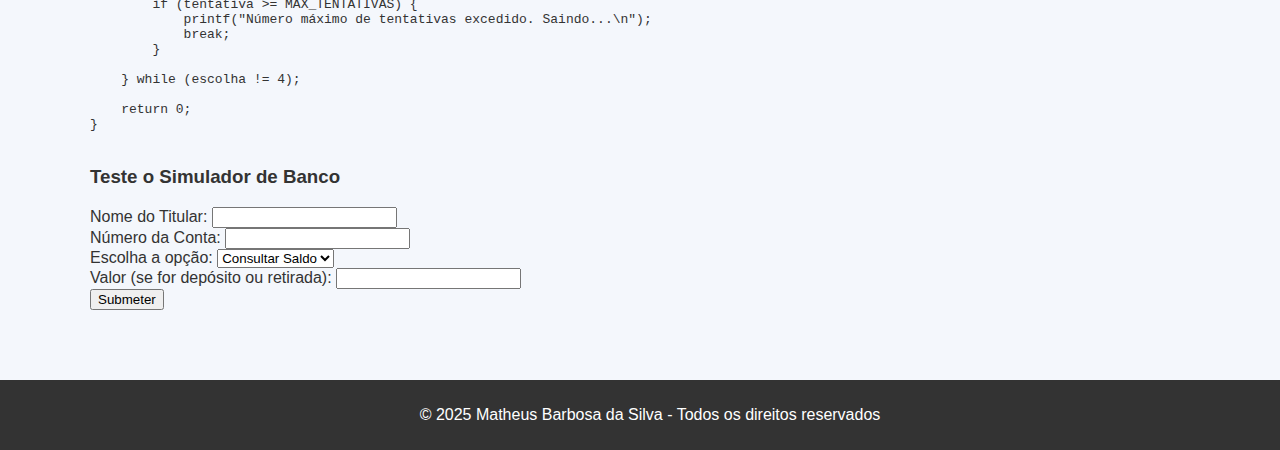
<file: SimuladorBanco.html>
<!DOCTYPE html>
<html lang="pt-BR">
<head>
    <meta charset="UTF-8">
    <meta name="viewport" content="width=device-width, initial-scale=1.0">
    <title>Simulador de Banco - Teste de Código</title>
    <link rel="stylesheet" href="styles.css">
</head>
<body class="light-mode">
    <header>
        <div class="header-content">
            <h1>Simulador de Banco - Teste de Código</h1>
        </div>
    </header>

    <main>
        <section id="programacao">
            <h2>Programa em C: Simulador de Banco</h2>
            <p>Veja o código abaixo e insira os dados necessários para testar o simulador de banco.</p>
            
            <!-- Exibição do código -->
            <pre>
1. #include &lt;stdio.h&gt;
2.
3. #define MAX_TENTATIVAS 3
4.
5. typedef struct {
6.    char nome[100];
7.    int numeroConta;
8.    float saldo;
9. } ContaBancaria;
10.
11. void exibirMenu() {
12.     printf("\n-------- SIMULADOR DE BANCO --------\n");
13.     printf("1. Consultar saldo\n");
14.     printf("2. Fazer depósito\n");
15.     printf("3. Fazer retirada\n");
16.     printf("4. Sair\n");
17.     printf("-----------------------------------\n");
18.     printf("Escolha uma opção: ");
19. }
20.
void consultarSaldo(ContaBancaria *conta) {
    printf("\n** Consultando Saldo **\n");
    printf("Saldo atual de %s (Conta #%d): R$ %.2f\n", conta-&gt;nome, conta-&gt;numeroConta, conta-&gt;saldo);
}

void fazerDeposito(ContaBancaria *conta) {
    float valor;
    printf("\n** Fazer Depósito **\n");
    printf("Digite o valor a ser depositado: R$ ");
    scanf("%f", &valor);
    
    if (valor &gt; 0) {
        conta-&gt;saldo += valor;
        printf("Depósito de R$ %.2f realizado com sucesso!\n", valor);
    } else {
        printf("Valor inválido para depósito!\n");
    }
}

void fazerRetirada(ContaBancaria *conta) {
    float valor;
    printf("\n** Fazer Retirada **\n");
    printf("Digite o valor a ser retirado: R$ ");
    scanf("%f", &valor);
    
    if (valor &gt; 0 &amp;&amp; valor &lt;= conta-&gt;saldo) {
        conta-&gt;saldo -= valor;
        printf("Retirada de R$ %.2f realizada com sucesso!\n", valor);
    } else {
        printf("Valor inválido ou saldo insuficiente para a retirada!\n");
    }
}

int main() {
    ContaBancaria conta;
    
    printf("Informe o nome do titular da conta: ");
    fgets(conta.nome, sizeof(conta.nome), stdin);
    conta.nome[strcspn(conta.nome, "\n")] = '\0';

    printf("Informe o número da conta: ");
    scanf("%d", &conta.numeroConta);
    
    conta.saldo = 0.0f;
    
    int tentativa = 0;
    int escolha;

    do {
        exibirMenu();
        scanf("%d", &escolha);

        switch (escolha) {
            case 1:
                consultarSaldo(&conta);
                break;
            case 2:
                fazerDeposito(&conta);
                break;
            case 3:
                fazerRetirada(&conta);
                break;
            case 4:
                printf("Saindo... Obrigado por usar o Simulador de Banco!\n");
                break;
            default:
                printf("Opção inválida! Tente novamente.\n");
                tentativa++;
                break;
        }

        if (tentativa &gt;= MAX_TENTATIVAS) {
            printf("Número máximo de tentativas excedido. Saindo...\n");
            break;
        }

    } while (escolha != 4);
    
    return 0;
}
            </pre>

            <!-- Campos de Entrada -->
            <div class="input-form">
                <h3>Teste o Simulador de Banco</h3>
                <form id="form-simulador">
                    <label for="nome">Nome do Titular:</label>
                    <input type="text" id="nome" name="nome" required><br>

                    <label for="numeroConta">Número da Conta:</label>
                    <input type="number" id="numeroConta" name="numeroConta" required><br>

                    <label for="acao">Escolha a opção:</label>
                    <select id="acao" name="acao" required>
                        <option value="1">Consultar Saldo</option>
                        <option value="2">Fazer Depósito</option>
                        <option value="3">Fazer Retirada</option>
                    </select><br>

                    <label for="valor">Valor (se for depósito ou retirada):</label>
                    <input type="number" id="valor" name="valor"><br>

                    <button type="submit">Submeter</button>
                </form>
            </div>

            <div id="resultado"></div>
        </section>
    </main>

    <footer>
        <p>&copy; 2025 Matheus Barbosa da Silva - Todos os direitos reservados</p>
    </footer>

    <script src="scripts.js"></script>
</body>
</html>
</file>
<file: styles.css>
/* Estilos gerais */
body {
    margin: 0;
    font-family: 'Roboto', sans-serif;
    transition: background-color 0.3s, color 0.3s;
}

/* Tema Claro */
body.light-mode {
    background-color: #f4f7fc;
    color: #333;
}

/* Tema Escuro */
body.dark-mode {
    background-color: #121212;
    color: #f0f0f0;
}

/* Ajuste para textos específicos no tema escuro */
body.dark-mode .highlight-text {
    color: white;
}

/* Cabeçalho */
header {
    background-color: #1c1c1c; /* Escuro elegante */
    color: white;
    padding: 20px;
    position: fixed;
    top: 0;
    left: 0;
    right: 0;
    z-index: 10;
    display: flex;
    justify-content: center;
    align-items: center;
    box-shadow: 0 4px 8px rgba(0, 0, 0, 0.1);
}

/* Posicionamento do título */
header h1 {
    font-size: 32px;
    margin: 0;
    text-align: center;
}

/* Botões de redes sociais no canto superior direito */
header .social-icons {
    position: absolute;
    top: 20px;
    right: 20px;
    display: flex;
    gap: 15px;
}

header .social-icons a {
    color: white;
    text-decoration: none;
    font-size: 18px;
}

header .social-icons a:hover {
    text-decoration: underline;
}

/* Switch de tema */
header .switch {
    position: absolute;
    top: 20px;
    left: 20px;
    display: inline-block;
    width: 50px;
    height: 24px;
}

header .switch input {
    opacity: 0;
    width: 0;
    height: 0;
}

header .slider {
    position: absolute;
    cursor: pointer;
    top: 0;
    left: 0;
    right: 0;
    bottom: 0;
    background-color: #ccc;
    transition: 0.4s;
    border-radius: 50px;
}

header .slider:before {
    position: absolute;
    content: "";
    height: 18px;
    width: 18px;
    border-radius: 50%;
    left: 4px;
    bottom: 3px;
    background-color: white;
    transition: 0.4s;
}

header input:checked + .slider {
    background-color: #007BFF;
}

header input:checked + .slider:before {
    transform: translateX(26px);
}

/* Menu Lateral */
nav {
    position: fixed;
    top: 130px; /* 50px para baixo */
    left: 0;
    width: 70px; /* Largura inicial */
    background-color: #1c1c1c;
    border-radius: 10px;
    padding: 10px 0;
    display: flex;
    flex-direction: column;
    justify-content: center;
    gap: 20px;
    transition: width 0.3s ease;
    z-index: 5;
}

nav ul {
    list-style-type: none;
    padding: 0;
    margin: 0;
}

nav .menu-item {
    display: flex;
    align-items: center;
    justify-content: flex-start; /* Alinha os itens à esquerda */
    position: relative;
    cursor: pointer;
    padding-left: 10px; /* Espaçamento à esquerda */
    width: 70px; /* Largura inicial */
    transition: width 0.3s ease; /* Animar a expansão */
}

/* Removendo o sublinhado azul dos emojis */
nav .menu-item a {
    text-decoration: none;
    color: white; /* Cor do texto do emoji */
}

nav .emoji {
    font-size: 30px;
    transition: color 0.3s ease; /* Adicionando transição para cor */
    margin-right: 10px; /* Espaçamento entre emoji e nome */
}

nav .menu-item:hover .emoji {
    transform: scale(1.2);
    color: #FF6347; /* Cor do emoji ao passar o mouse */
}

/* Nome que aparece dentro do retângulo do menu */
nav .menu-text {
    display: none; /* Inicialmente escondido */
    background-color: #333;
    color: white;
    padding: 5px;
    border-radius: 5px;
    font-size: 14px;
    white-space: nowrap;
}

/* Expandindo o retângulo e exibindo o nome ao passar o mouse */
nav .menu-item:hover {
    width: 150px; /* Expande a largura do item */
}

nav .menu-item:hover .menu-text {
    display: block; /* Exibe o nome quando o mouse passar */
}

/* Conteúdo Principal */
main {
    padding: 120px 20px 20px 90px;
    max-width: 1200px;
    margin: 0 auto;
    transition: padding 0.3s ease;
}

main section {
    margin-bottom: 50px;
}

main h2 {
    font-size: 28px;
    color: #007BFF;
    margin-bottom: 10px;
}

main p {
    font-size: 18px;
    color: #555;
}

/* Ajuste para parágrafos específicos */
main p.highlight-text {
    color: #555;
}

body.dark-mode p {
    color: white !important;
}

/* Responsividade */
@media (max-width: 768px) {
    nav {
        position: absolute;
        left: 10px;
        top: 100px;
        width: 60px;
    }

    main {
        padding-left: 80px;
    }

    header h1 {
        font-size: 24px;
    }

    .certificados-container {
        grid-template-columns: 1fr 1fr;
    }

    .menu-item {
        width: 60px; /* Reduz a largura dos itens no mobile */
    }

    nav .menu-item:hover {
        width: 130px; /* Expande menos no mobile */
    }

    header .social-icons {
        top: 10px;
        right: 10px;
    }

    header .switch {
        top: 10px;
        left: 10px;
    }
}

/* Estilos para o link */
a {
    color: #1faddd; /* Azul claro */
    text-decoration: none;
    transition: color 0.3s ease;
}

a:hover {
    color: #007efc; /* Azul médio quando passar o mouse */
}

a:active,
a:focus {
    color: #00008B; /* Azul escuro após o clique */
}

/* Estilos para links no modo escuro */
body.dark-mode a {
    color: #87CEEB; /* Azul claro no modo escuro */
}

body.dark-mode a:hover {
    color: #4682B4; /* Azul médio no hover no modo escuro */
}

body.dark-mode a:active,
body.dark-mode a:focus {
    color: #5F9EA0; /* Azul escuro no clique no modo escuro */
}

.certificados-container {
    display: grid;
    grid-template-columns: repeat(3, 1fr);
    gap: 70px;
    max-width: 900px;
    margin: auto;
    padding: 20px;
    text-align: center;
}

.certificado img {
    width: 100%;
    height: auto;
    filter: grayscale(100%);
    transition: transform 0.3s, filter 0.3s;
    border-radius: 10px;
}

.certificado img:hover {
    filter: grayscale(0%);
    transform: scale(1.45);
}

.modal {
    display: none;
    position: fixed;
    z-index: 1000;
    left: 0;
    top: 0;
    width: 100%;
    height: 100%;
    background-color: rgba(0, 0, 0, 0.9);
    text-align: center;
    padding-top: 60px;
}

.modal img {
    max-width: 80%;
    max-height: 80%;
    border-radius: 10px;
}

.fechar {
    position: absolute;
    top: 15px;
    right: 35px;
    color: white;
    font-size: 40px;
    font-weight: bold;
    cursor: pointer;
}

footer {
    text-align: center;
    padding: 10px;
    background-color: #333;
    color: white;
    position: relative;
    width: 100%;
}
</file>
